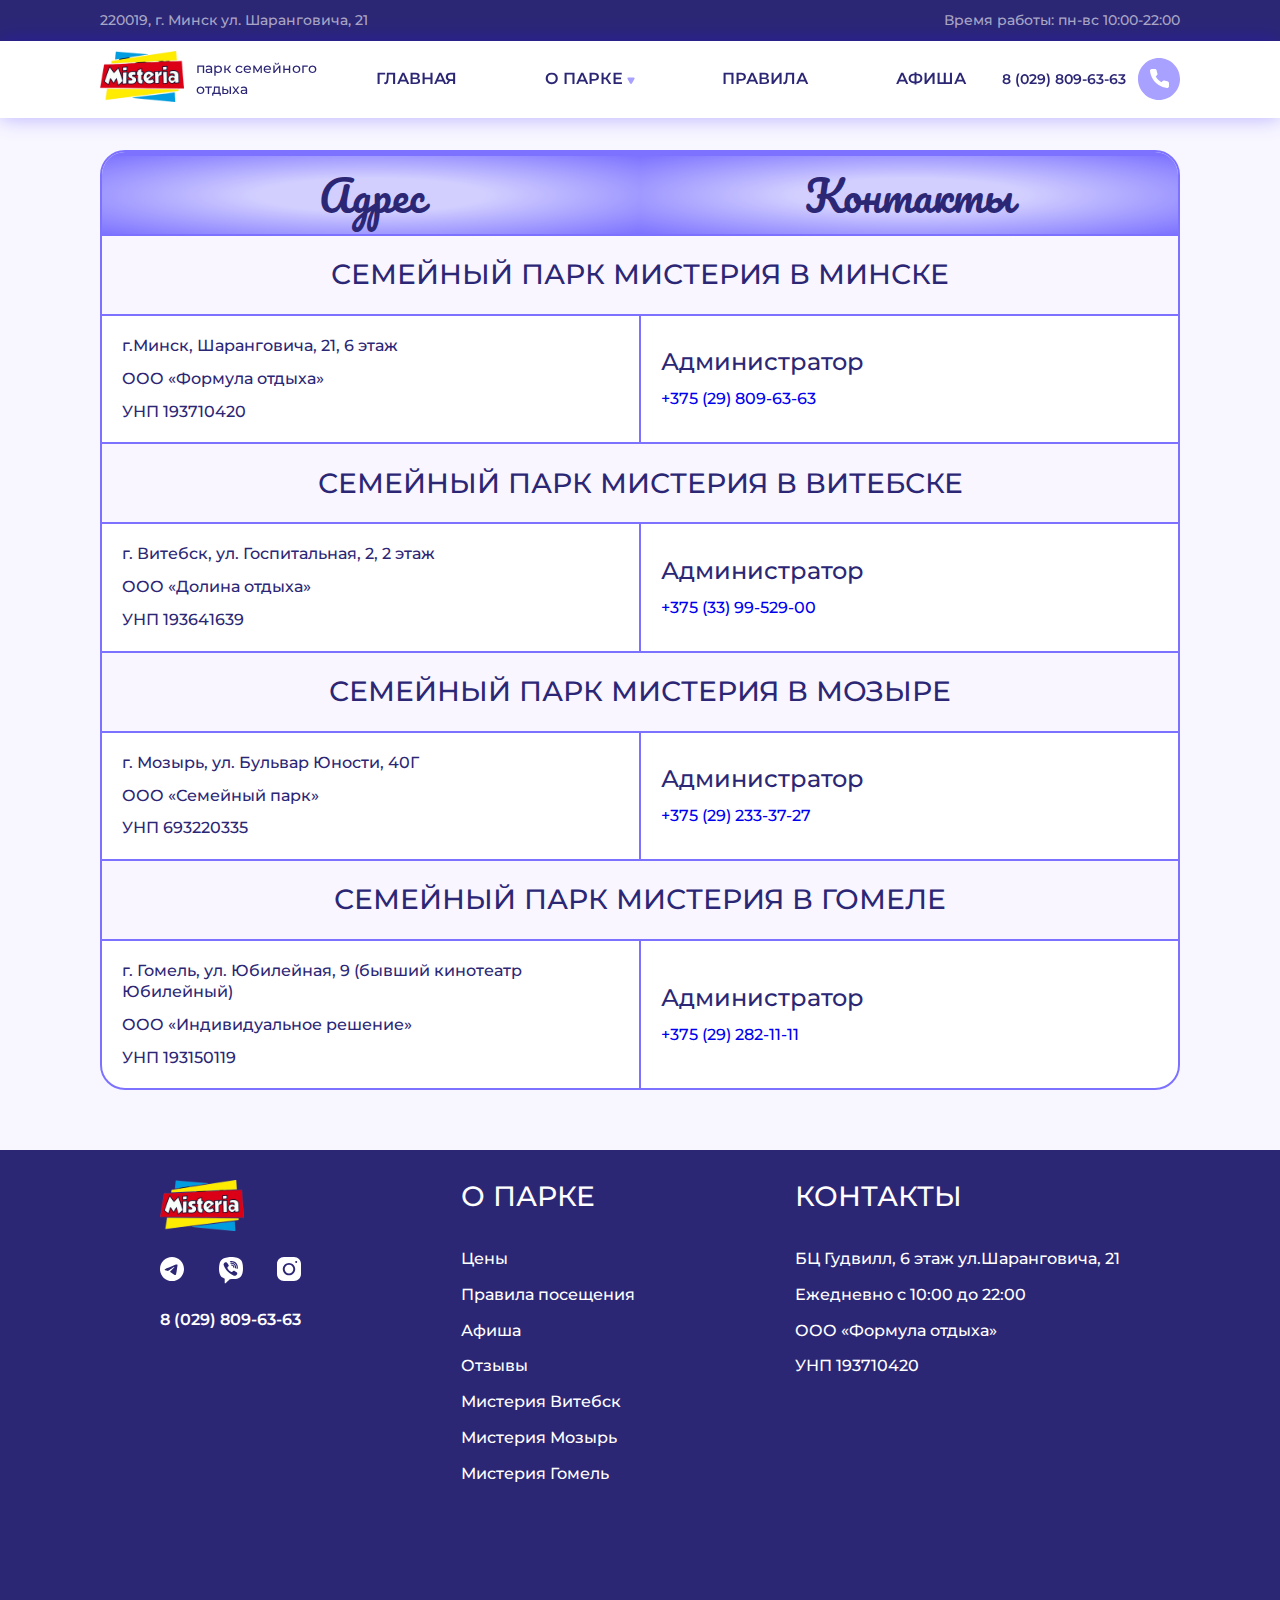
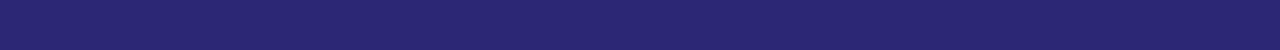
<file: contacts.html>
<!DOCTYPE html>
<html lang="en">

<head>
  <meta charset="UTF-8" />
  <meta name="viewport" content="width=device-width, initial-scale=1.0" />
  <link rel="stylesheet" href="css/slick.css" />
  <link rel="stylesheet" href="https://cdnjs.cloudflare.com/ajax/libs/font-awesome/6.7.2/css/all.min.css" />
  <link rel="stylesheet" href="styles.css" />
  <link rel="stylesheet" href="media.css" />

  <title>Контакты парков «Мистерия»</title>
</head>

<body>
  <header class="header-wrapper">
    <header class="header-top">
      <div class="container">
        <span class="adress">220019, г. Минск ул. Шаранговича, 21</span>
        <span class="working hours">Время работы: пн-вс 10:00-22:00</span>
      </div>
    </header>

    <header class="header-bottom">
      <div class="container">
        <div class="wrapper" style="width: 240px">
          <a href="#hero"><img src="images/logo.PNG" alt="*" style="height: 51px" /></a>
          <span>парк семейного отдыха</span>
        </div>


        <nav class="wrapper">

          <label for="btn" class="icon">
            <span class="fa fa-bars"></span>
          </label>
          <input type="checkbox" id="btn">


          <ul>
            <li><a href="index.html" target="_blank">главная</a></li>
            <li>
              <label for="btn-1" class="show">о парке +</label>
              <a href="#">о парке <img src="icons/dropdown_arrow.svg" /></a>
              <input type="checkbox" id="btn-1">
              <ul class="dropdown">
                <li><a href="#">Мистерия Гомель</a></li>
                <li><a href="#">Мистерия Витебск</a></li>
                <li><a href="#">Мистерия Мозырь</a></li>
              </ul>
            </li>
            <li><a href="rules.html" target="_blank">правила</a></li>
            <li><a href="news.html" target="_blank">афиша</a></li>
          </ul>
        </nav>
        <div class="wrapper">
          <a class="link" href="tel:80298096363">8 (029) 809-63-63</a>
          <img src="icons/phone_header.svg" alt="*" />
        </div>
      </div>
    </header>
  </header>




  <main>





    <div class="container">
      <div class="table">
        <div class="wrapper">
          <div class="wrapper table-header">
            <h2>Адрес</h2>
          </div>
          <div class="wrapper table-header">
            <h2>Контакты</h2>
          </div>
        </div>

        <div class="wrapper table-title">
             <h4>Семейный парк Мистерия в Минске</h4>
        </div>
        <div class="wrapper">
          <div class="vert-wrapper">
            <p>г.Минск, Шаранговича, 21, 6 этаж</p>
            <p>ООО «Формула отдыха»</p>
            <p> УНП 193710420 </p>
          </div>
             <div class="vert-wrapper">
          <h3>Администратор</h3><a href="tel:80298096363">+375 (29) 809-63-63</a>
        </div>
        </div>
     

        <div class="wrapper table-title">
              <h4>Семейный парк Мистерия в Витебске</h4>
        </div>
        <div class="wrapper">
          <div class="vert-wrapper">
            <p>г. Витебск, ул. Госпитальная, 2, 2 этаж</p>
            <p>ООО «Долина отдыха»</p>
            <p> УНП 193641639 </p>
          </div>

   <div class="vert-wrapper">
          <h3>Администратор</h3><a href="tel:80339952900">+375 (33) 99-529-00</a>
        </div>


        </div>
     


        
        <div class="wrapper table-title">
          <h4>Семейный парк Мистерия в Мозыре</h4>
        </div>
        <div class="wrapper">
          <div class="vert-wrapper">
            <p>г. Мозырь, ул. Бульвар Юности, 40Г</p>
            <p>ООО «Семейный парк»</p>
            <p> УНП 693220335 </p>
          </div>
             <div class="vert-wrapper">
          <h3>Администратор</h3><a href="tel:80292333727">+375 (29) 233-37-27</a>
        </div>
        </div>
     



        
        <div class="wrapper table-title">
              <h4>Семейный парк Мистерия в Гомеле</h4>
        </div>
        <div class="wrapper">
          <div class="vert-wrapper">
            <p>г. Гомель, ул. Юбилейная, 9 (бывший кинотеатр Юбилейный)</p>
            <p>ООО «Индивидуальное решение»</p>
            <p> УНП 193150119 </p>
          </div>
            <div class="vert-wrapper">
          <h3>Администратор</h3><a href="tel:80292821111">+375 (29) 282-11-11</a>
        </div>
        </div>
      




      </div>

    </div>
  </main>




  <footer class="footer">

    <div class="container">
      <div class="wrapper">
        <div class="vert-wrapper">
          <a href="index.html"><img src="images/logo.PNG" alt="" style="height: 51px"></a>
          <div class=" wrapper">
            <a href="https://t.me/misteria_minsk27" target="_blank"><img src="icons/telegram.svg" alt=""></a>
            <a href="viber://add?number=375298096363" target="_blank"><img src="icons/viber.svg" alt=""></a>
            <a href="https://www.instagram.com/misteriaminsk?igsh=ZDVvZDAwdHQ3MGpt" target="_blank"><img
                src="icons/insta.svg" alt=""></a>
          </div>
          <a class="link" href="tel:80298096363">8 (029) 809-63-63</a>
        </div>




        <div class="vert-wrapper">
          <h4>О Парке</h4>
          <ul class="contacts">
            <li><a href="price.html" target="_blank">Цены</a></li>
            <li><a href="rules.html" target="_blank">Правила посещения</a></li>
            <li><a href="news.html" target="_blank">Афиша</a></li>
            <li><a
                href="https://yandex.by/maps/157/minsk/?from=mapframe&ll=27.450888%2C53.884927&mode=poi&poi%5Bpoint%5D=27.450864%2C53.885027&poi%5Buri%5D=ymapsbm1%3A%2F%2Forg%3Foid%3D40837137796&source=mapframe&tab=reviews&um=constructor%3A04e6578f3f2821d04e7d2ef229a780db6ce43e56353fa047ace67fbd4dacf156&utm_source=mapframe&z=20"
                target="_blank">Отзывы</a></li>
            <li><a href="#">Мистерия Витебск</a></li>
            <li><a href="#">Мистерия Мозырь</a></li>
            <li><a href="#">Мистерия Гомель</a></li>
          </ul>
        </div>


        <div class="vert-wrapper">
          <h4>Контакты</h4>
          <ul class="contacts">
            <li><span>БЦ Гудвилл, 6 этаж ул.Шаранговича, 21</span></li>
            <li><span>Ежедневно с 10:00 до 22:00</span></li>
            <li>ООО «Формула отдыха»</li>
            <li>УНП 193710420</li>

          </ul>
        </div>
      </div>

    </div>
  </footer>




  <script src="js/jquery-3.7.1.min.js"></script>
  <script src="js/isotope.pkgd.min.js"></script>
  <script src="js/slick.min.js"></script>
  <script src="js/main.js"></script>



</body>

</html>
</file>
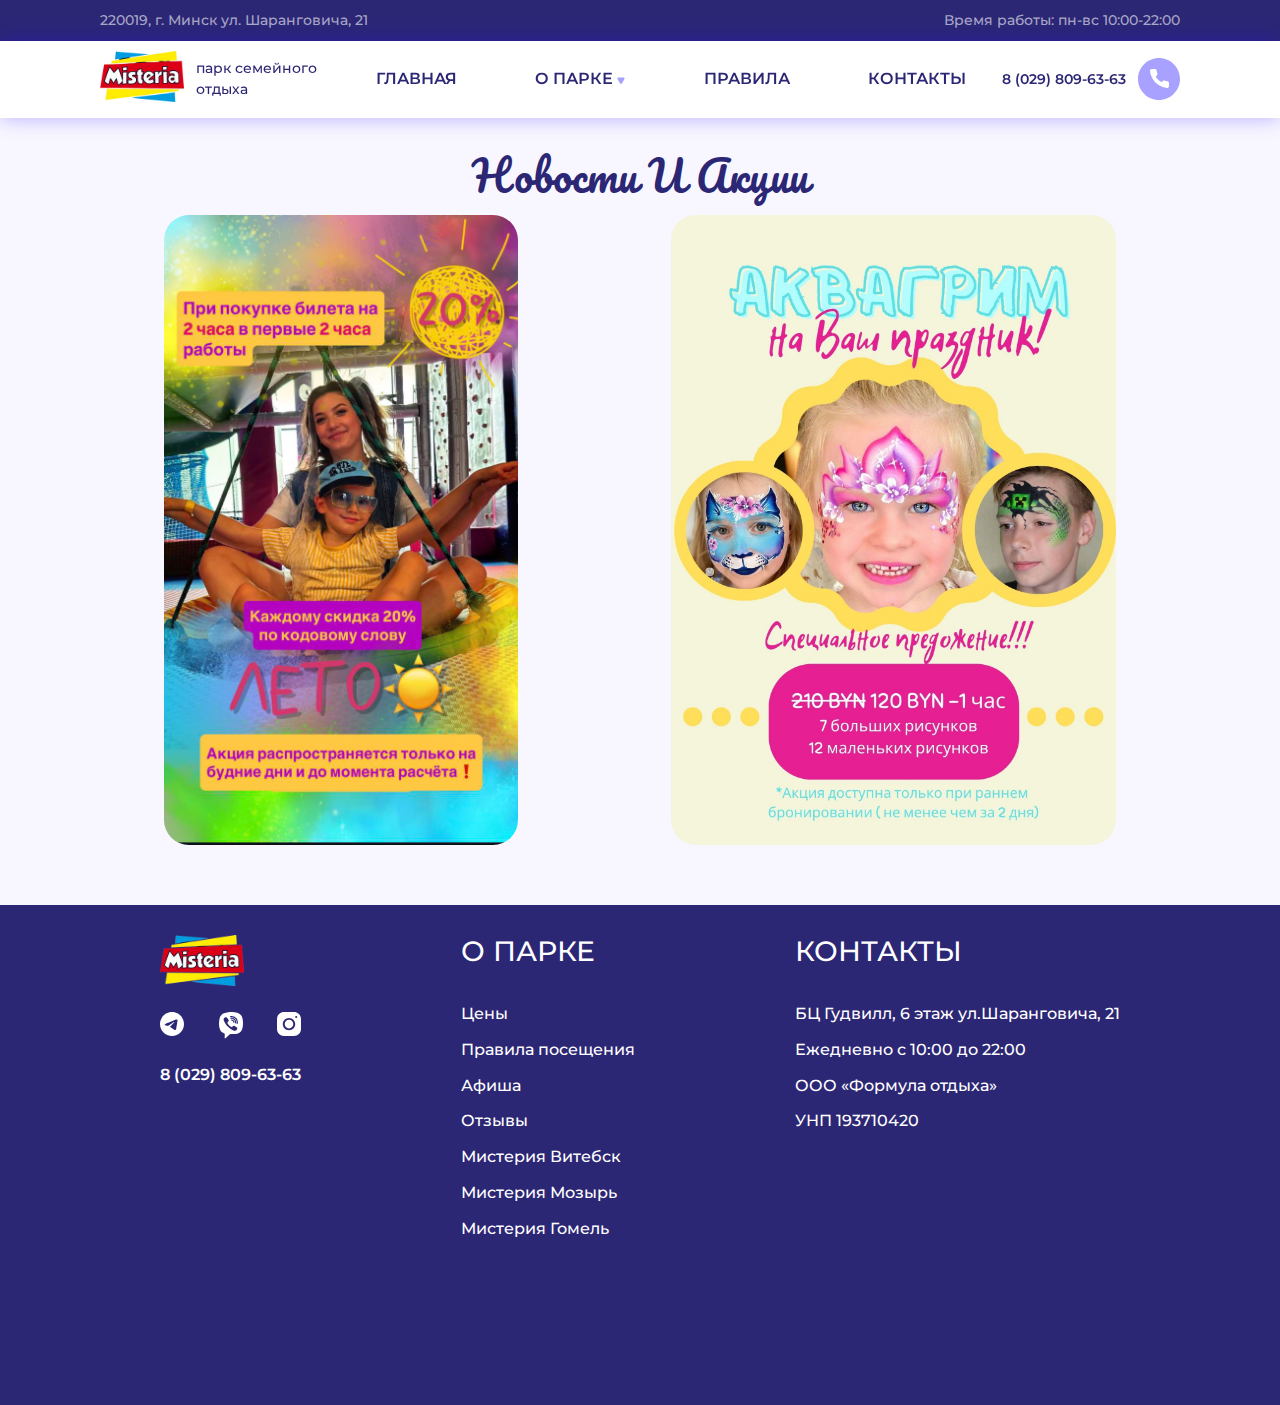
<file: news.html>
<!DOCTYPE html>
<html lang="en">

<head>
    <meta charset="UTF-8" />
    <meta name="viewport" content="width=device-width, initial-scale=1.0" />
    <link rel="stylesheet" href="css/slick.css" />
    <link rel="stylesheet" href="https://cdnjs.cloudflare.com/ajax/libs/font-awesome/6.7.2/css/all.min.css" />
    <link rel="stylesheet" href="styles.css" />
    <link rel="stylesheet" href="media.css" />

    <title>Акции и новости</title>
</head>

<body>
    <header class="header-wrapper">
        <header class="header-top">
            <div class="container">
                <span class="adress">220019, г. Минск ул. Шаранговича, 21</span>
                <span class="working hours">Время работы: пн-вс 10:00-22:00</span>
            </div>
        </header>

        <header class="header-bottom">
            <div class="container">
                <div class="wrapper" style="width: 240px">
                    <a href="index.html"><img src="images/logo.PNG" alt="*" style="height: 51px" /></a>
                    <span>парк семейного отдыха</span>
                </div>


                <nav class="wrapper">

                    <label for="btn" class="icon">
                        <span class="fa fa-bars"></span>
                    </label>
                    <input type="checkbox" id="btn">


                    <ul>
                        <li><a href="index.html" target="_blank">главная</a></li>
                        <li>
                            <label for="btn-1" class="show">о парке +</label>
                            <a href="#">о парке <img src="icons/dropdown_arrow.svg" /></a>
                            <input type="checkbox" id="btn-1">
                            <ul class="dropdown">
                                <li><a href="#">Мистерия Гомель</a></li>
                                <li><a href="#">Мистерия Витебск</a></li>
                                <li><a href="#">Мистерия Мозырь</a></li>
                            </ul>
                        </li>

                        <li><a href="rules.html" target="_blank">правила</a></li>

                        <li><a href="contacts.html" target="_blank">Контакты</a></li>
                    </ul>
                </nav>
                <div class="wrapper">
                    <a class="link" href="tel:80298096363">8 (029) 809-63-63</a>
                    <img src="icons/phone_header.svg" alt="*" />
                </div>
            </div>
        </header>
    </header>



    <main>

        <section class="news container">
            <h2>Новости и акции</h2>
            <div class="wrapper">
                <div class="img-container"><img src="images/акция_1.jpg" alt=""></div>
                <div class="img-container"><img src="images/акция_2.jpg" alt=""></div>

            </div>


        </section>







    </main>

    <footer class="footer">

        <div class="container">
            <div class="wrapper">
                <div class="vert-wrapper">
                    <a href="index.html"><img src="images/logo.PNG" alt="" style="height: 51px"></a>
                    <div class=" wrapper">
                        <a href="https://t.me/misteria_minsk27" target="_blank"><img src="icons/telegram.svg"
                                alt=""></a>
                        <a href="viber://add?number=375298096363" target="_blank"><img src="icons/viber.svg" alt=""></a>
                        <a href="https://www.instagram.com/misteriaminsk?igsh=ZDVvZDAwdHQ3MGpt" target="_blank"><img
                                src="icons/insta.svg" alt=""></a>
                    </div>
                    <a class="link" href="tel:80298096363">8 (029) 809-63-63</a>
                </div>




                <div class="vert-wrapper">
                    <h4>О Парке</h4>
                    <ul class="contacts">
                        <li><a href="price.html" target="_blank">Цены</a></li>
                        <li><a href="rules.html" target="_blank">Правила посещения</a></li>
                        <li><a href="news.html" target="_blank">Афиша</a></li>
                        <li><a href="https://yandex.by/maps/157/minsk/?from=mapframe&ll=27.450888%2C53.884927&mode=poi&poi%5Bpoint%5D=27.450864%2C53.885027&poi%5Buri%5D=ymapsbm1%3A%2F%2Forg%3Foid%3D40837137796&source=mapframe&tab=reviews&um=constructor%3A04e6578f3f2821d04e7d2ef229a780db6ce43e56353fa047ace67fbd4dacf156&utm_source=mapframe&z=20"
                                target="_blank">Отзывы</a></li>
                        <li><a href="#">Мистерия Витебск</a></li>
                        <li><a href="#">Мистерия Мозырь</a></li>
                        <li><a href="#">Мистерия Гомель</a></li>
                    </ul>
                </div>


                <div class="vert-wrapper">
                    <h4>Контакты</h4>
                    <ul class="contacts">
                        <li><span>БЦ Гудвилл, 6 этаж ул.Шаранговича, 21</span></li>
                        <li><span>Ежедневно с 10:00 до 22:00</span></li>
                        <li>ООО «Формула отдыха»</li>
                        <li>УНП 193710420</li>

                    </ul>
                </div>
            </div>

        </div>
    </footer>




    <script src="js/jquery-3.7.1.min.js"></script>
    <script src="js/isotope.pkgd.min.js"></script>
    <script src="js/slick.min.js"></script>
    <script src="js/main.js"></script>



</body>

</html>
</file>
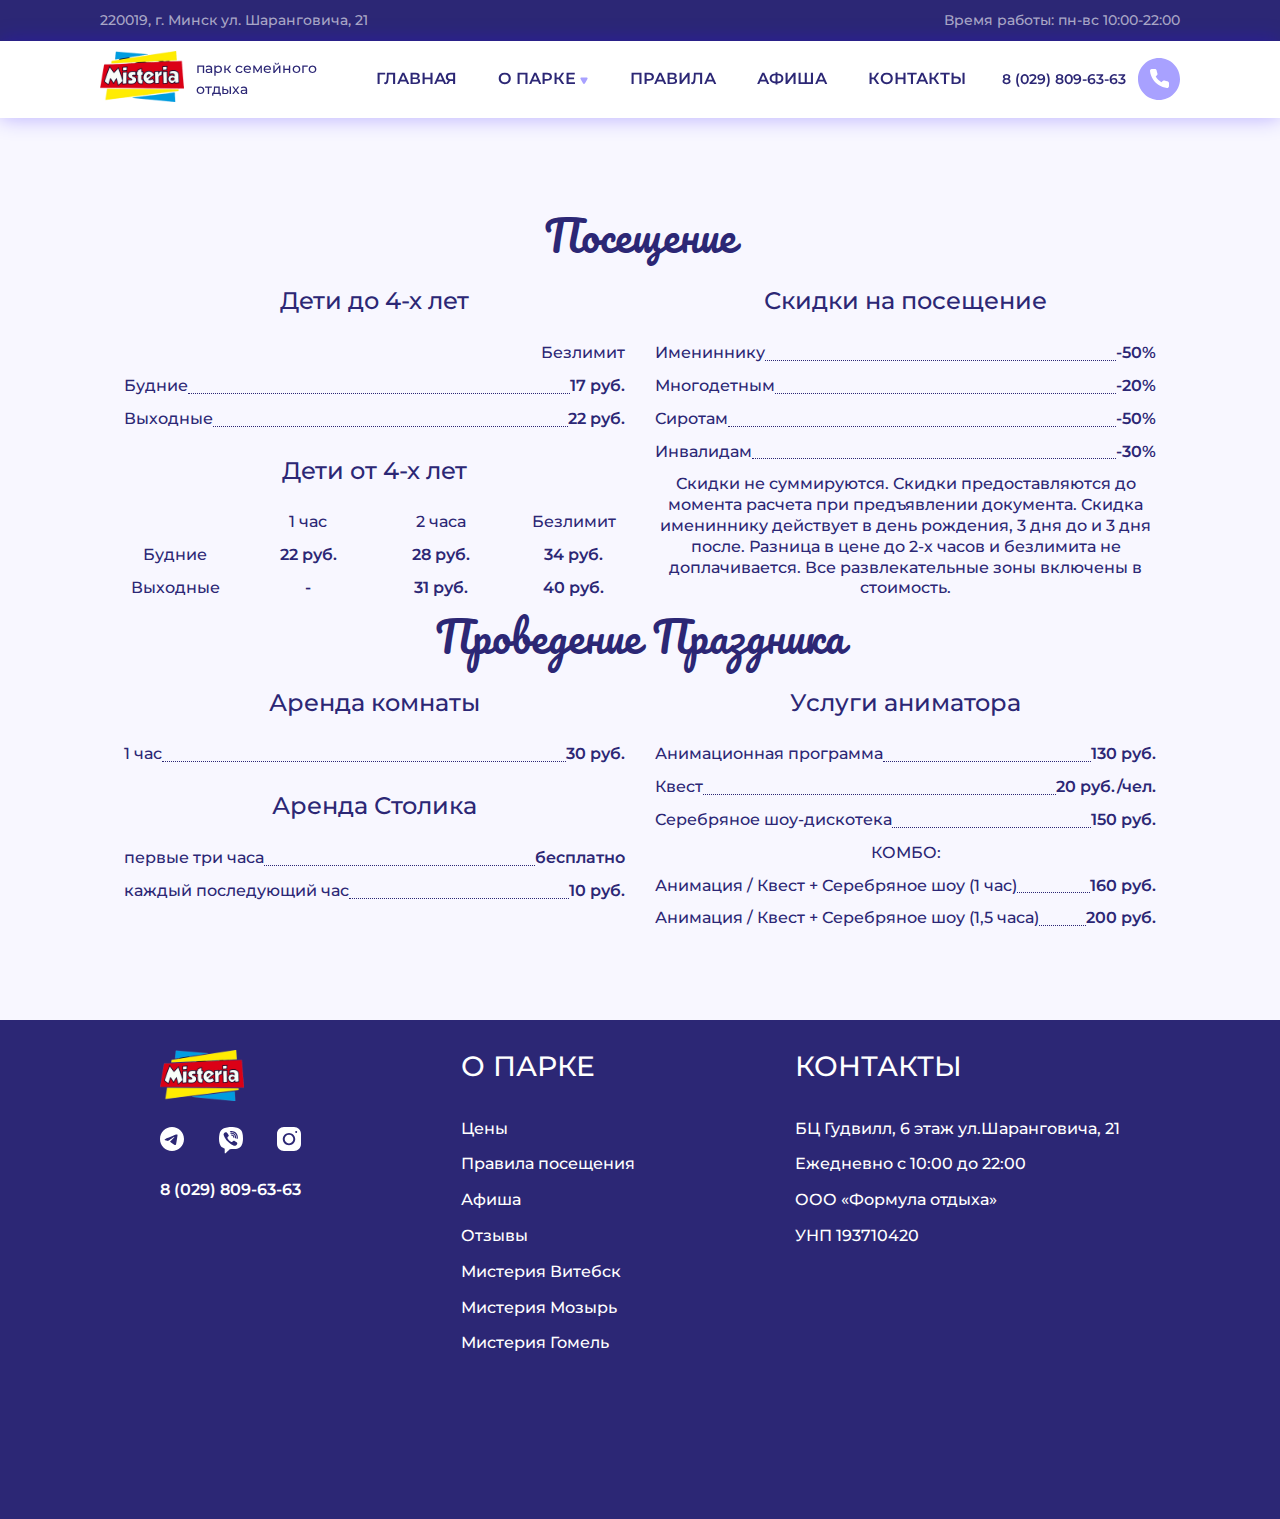
<file: price.html>
<!DOCTYPE html>
<html lang="en">

<head>
  <meta charset="UTF-8" />
  <meta name="viewport" content="width=device-width, initial-scale=1.0" />
  <link rel="stylesheet" href="css/slick.css" />
  <link rel="stylesheet" href="https://cdnjs.cloudflare.com/ajax/libs/font-awesome/6.7.2/css/all.min.css" />
  <link rel="stylesheet" href="styles.css" />
  <link rel="stylesheet" href="media.css" />

   <title>Прейскурант парка «Мистерия»</title>
</head>

<body>
  <header class="header-wrapper">
    <header class="header-top">
      <div class="container">
        <span class="adress">220019, г. Минск ул. Шаранговича, 21</span>
        <span class="working hours">Время работы: пн-вс 10:00-22:00</span>
      </div>
    </header>

    <header class="header-bottom">
      <div class="container">
        <div class="wrapper" style="width: 240px">
          <a href="#hero"><img src="images/logo.PNG" alt="*" style="height: 51px" /></a>
          <span>парк семейного отдыха</span>
        </div>


        <nav class="wrapper">

          <label for="btn" class="icon">
            <span class="fa fa-bars"></span>
          </label>
          <input type="checkbox" id="btn">


          <ul>
            <li><a href="index.html" target="_blank">главная</a></li>
            <li>
              <label for="btn-1" class="show">о парке +</label>
              <a href="#">о парке <img src="icons/dropdown_arrow.svg" /></a>
              <input type="checkbox" id="btn-1">
              <ul class="dropdown">
                <li><a href="#">Мистерия Гомель</a></li>
                <li><a href="#">Мистерия Витебск</a></li>
                <li><a href="#">Мистерия Мозырь</a></li>
              </ul>
            </li>
            <li><a href="rules.html" target="_blank">правила</a></li>
            <li><a href="news.html" target="_blank">афиша</a></li>
            <li><a href="contacts.html" target="_blank">Контакты</a></li>
          </ul>
        </nav>
        <div class="wrapper">
          <a class="link" href="tel:80298096363">8 (029) 809-63-63</a>
          <img src="icons/phone_header.svg" alt="*" />
        </div>
      </div>
    </header>
  </header>




  <main>


    <section class=" container">

        <div id="pricelist" style="transform: none;" >
          
          <div class="vert-wrapper">
            <h2>посещение</h2>
            <div class="wrapper">
              <div class="vert-wrapper">
                <h3>Дети до 4-х лет </h3>
                <div class="line">
                  <p class="name">Безлимит</p>
                </div>
                <div class="line">
                  <p class="name">Будние</p>
                  <hr><span class="price">17 руб.</span>
                </div>
                <div class="line">
                  <p class="name">Выходные</p>
                  <hr><span class="price">22 руб.</span>
                </div>

                <h3>Дети от 4-х лет </h3>
                <div class="wrapper">
                  <div class="vert-wrapper">
                    <p class="name" style="color: transparent;">1 час</p>
                    <p class="name">Будние</p>
                    <p class="name">Выходные</p>
                  </div>
                  <div class="vert-wrapper">
                    <p class="name">1 час</p><span class="price">22 руб.</span>
                    <span class="price">-</span>
                  </div>
                  <div class="vert-wrapper">
                    <p class="name">2 часа</p><span class="price">28 руб.</span><span class="price">31 руб.</span>
                  </div>
                  <div class="vert-wrapper">
                    <p class="name">Безлимит</p><span class="price">34 руб.</span><span class="price">40 руб.</span>
                  </div>
                </div>
              </div>


              <div class="vert-wrapper">
                <h3>Скидки на посещение</h3>
                <div class="line">
                  <p class="name">Имениннику</p>
                  <hr><span class="price">-50%</span>
                </div>
                <div class="line">
                  <p class="name">Многодетным</p>
                  <hr><span class="price">-20%</span>
                </div>
                <div class="line">
                  <p class="name">Сиротам</p>
                  <hr><span class="price">-50%</span>
                </div>
                <div class="line">
                  <p class="name">Инвалидам</p>
                  <hr><span class="price">-30%</span>
                </div>
                <p class="description">Скидки не суммируются.
                  Скидки предоставляются до момента расчета при предъявлении документа.
                  Скидка имениннику действует в день рождения, 3 дня до и 3 дня после.
                  Разница в цене до 2-х часов и безлимита не доплачивается.
                  Все развлекательные зоны включены в стоимость.</p>
              </div>
            </div>

            <h2>Проведение праздника</h2>
            <div class="wrapper">
              <div class="vert-wrapper">
                <h3>Аренда комнаты</h3>
                <div class="line">
                  <p class="name">1 час</p>
                  <hr><span class="price">30 руб.</span>
                </div>

                <h3>Аренда Столика </h3>
                <div class="line">
                  <p class="name">первые три часа</p>
                  <hr><span class="price">бесплатно</span>
                </div>
                <div class="line">
                  <p class="name">каждый последующий час</p>
                  <hr><span class="price">10 руб.</span>
                </div>
              </div>

              <div class="vert-wrapper">
                <h3>Услуги аниматора</h3>
                <div class="line">
                  <p class="name">Анимационная программа</p>
                  <hr><span class="price">130 руб.</span>
                </div>
                <div class="line">
                  <p class="name">Квест</p>
                  <hr><span class="price">20 руб./чел.</span>
                </div>
                <div class="line">
                  <p class="name">Серебряное шоу-дискотека</p>
                  <hr><span class="price">150 руб.</span>
                </div>


                <p class="name">КОМБО:</p>

                <div class="line">
                  <p class="name">Анимация / Квест + Серебряное шоу (1 час)</p>
                  <hr><span class="price">160 руб.</span>
                </div>
                <div class="line">
                  <p class="name">Анимация / Квест + Серебряное шоу (1,5 часа)</p>
                  <hr><span class="price">200 руб.</span>
                </div>

              </div>
            </div>
          </div>

        </div>
    </section>

  </main>



  <footer class="footer">

    <div class="container">
      <div class="wrapper">
        <div class="vert-wrapper">
          <a href="index.html"><img src="images/logo.PNG" alt="" style="height: 51px"></a>
          <div class=" wrapper">
            <a href="https://t.me/misteria_minsk27" target="_blank"><img src="icons/telegram.svg" alt=""></a>
            <a href="viber://add?number=375298096363" target="_blank"><img src="icons/viber.svg" alt=""></a>
            <a href="https://www.instagram.com/misteriaminsk?igsh=ZDVvZDAwdHQ3MGpt" target="_blank"><img
                src="icons/insta.svg" alt=""></a>
          </div>
          <a class="link" href="tel:80298096363">8 (029) 809-63-63</a>
        </div>




        <div class="vert-wrapper">
          <h4>О Парке</h4>
          <ul class="contacts">
            <li><a href="price.html" target="_blank">Цены</a></li>
            <li><a href="rules.html" target="_blank">Правила посещения</a></li>
            <li><a href="news.html" target="_blank">Афиша</a></li>
            <li><a
                href="https://yandex.by/maps/157/minsk/?from=mapframe&ll=27.450888%2C53.884927&mode=poi&poi%5Bpoint%5D=27.450864%2C53.885027&poi%5Buri%5D=ymapsbm1%3A%2F%2Forg%3Foid%3D40837137796&source=mapframe&tab=reviews&um=constructor%3A04e6578f3f2821d04e7d2ef229a780db6ce43e56353fa047ace67fbd4dacf156&utm_source=mapframe&z=20"
                target="_blank">Отзывы</a></li>
            <li><a href="#">Мистерия Витебск</a></li>
            <li><a href="#">Мистерия Мозырь</a></li>
            <li><a href="#">Мистерия Гомель</a></li>
          </ul>
        </div>


        <div class="vert-wrapper">
          <h4>Контакты</h4>
          <ul class="contacts">
            <li><span>БЦ Гудвилл, 6 этаж ул.Шаранговича, 21</span></li>
            <li><span>Ежедневно с 10:00 до 22:00</span></li>
            <li>ООО «Формула отдыха»</li>
            <li>УНП 193710420</li>

          </ul>
        </div>
      </div>

    </div>
  </footer>




  <script src="js/jquery-3.7.1.min.js"></script>
  <script src="js/isotope.pkgd.min.js"></script>
  <script src="js/slick.min.js"></script>
  <script src="js/main.js"></script>



</body>

</html>
</file>
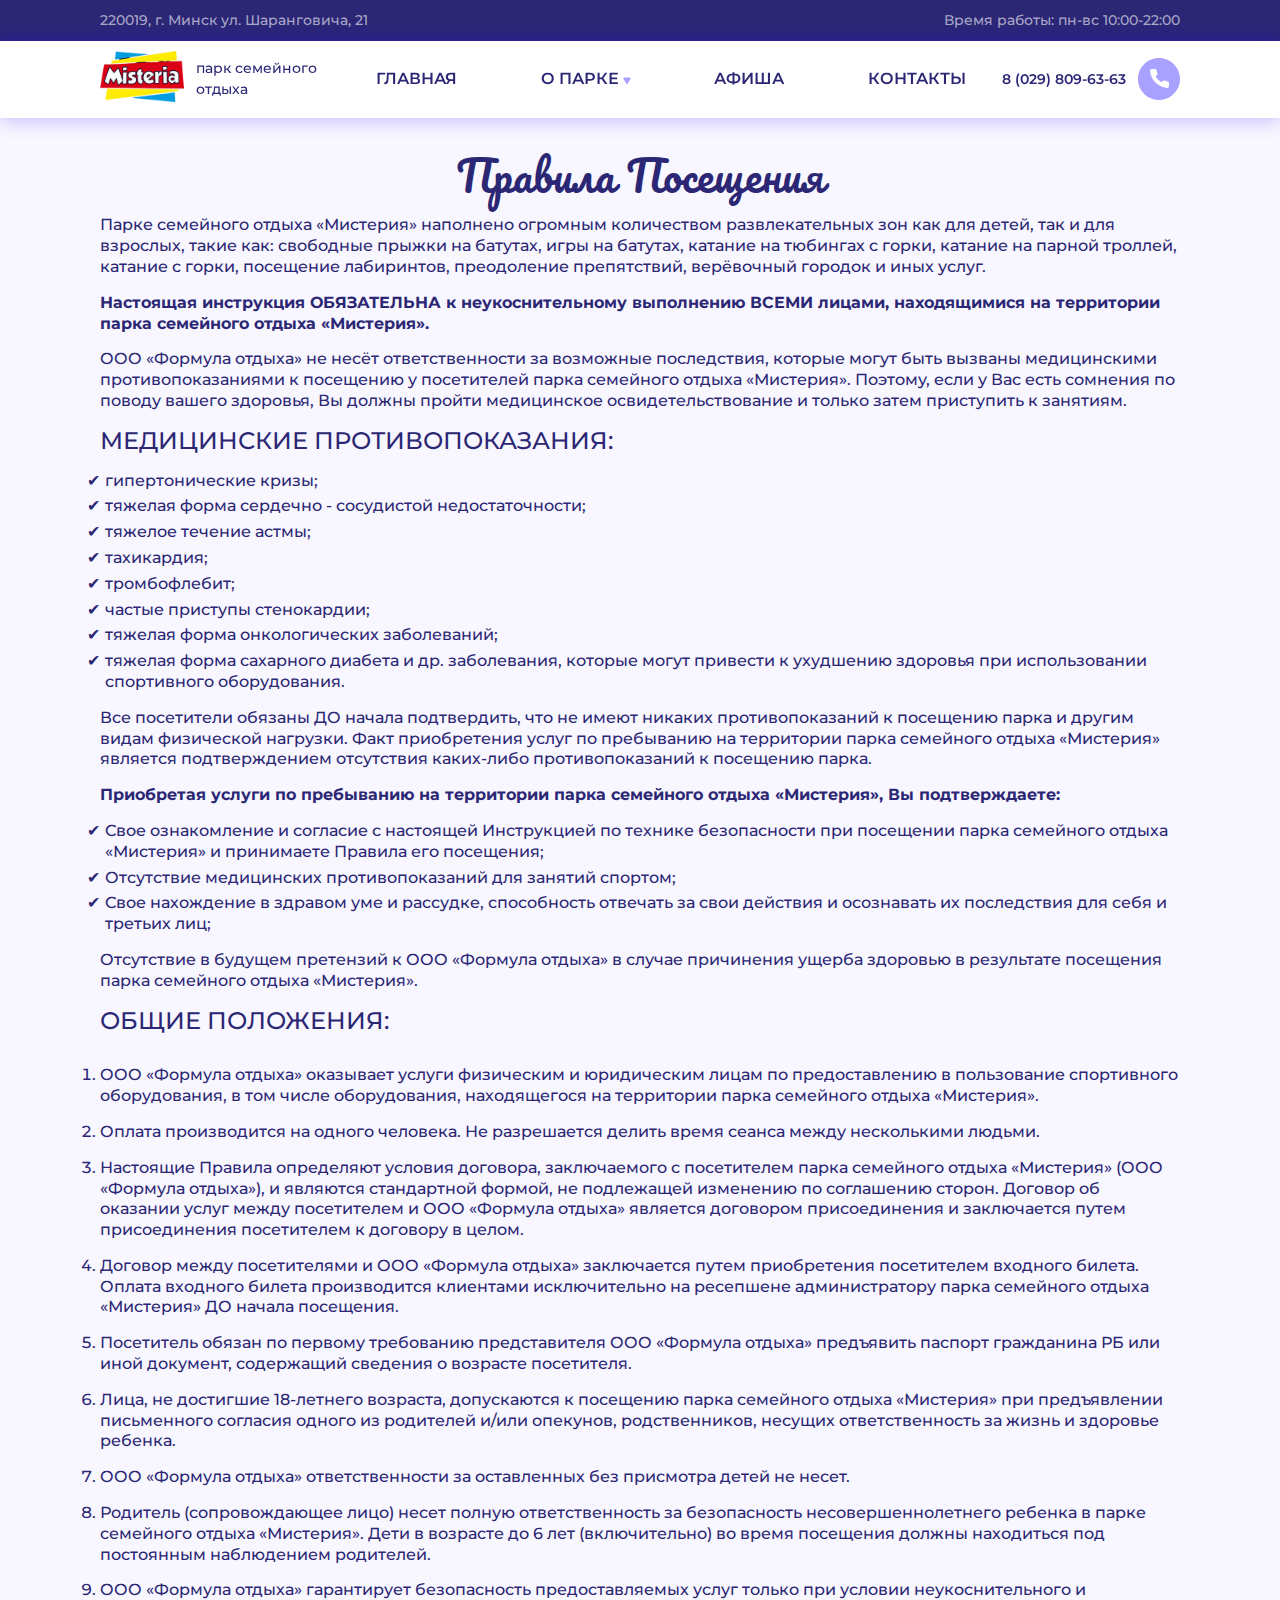
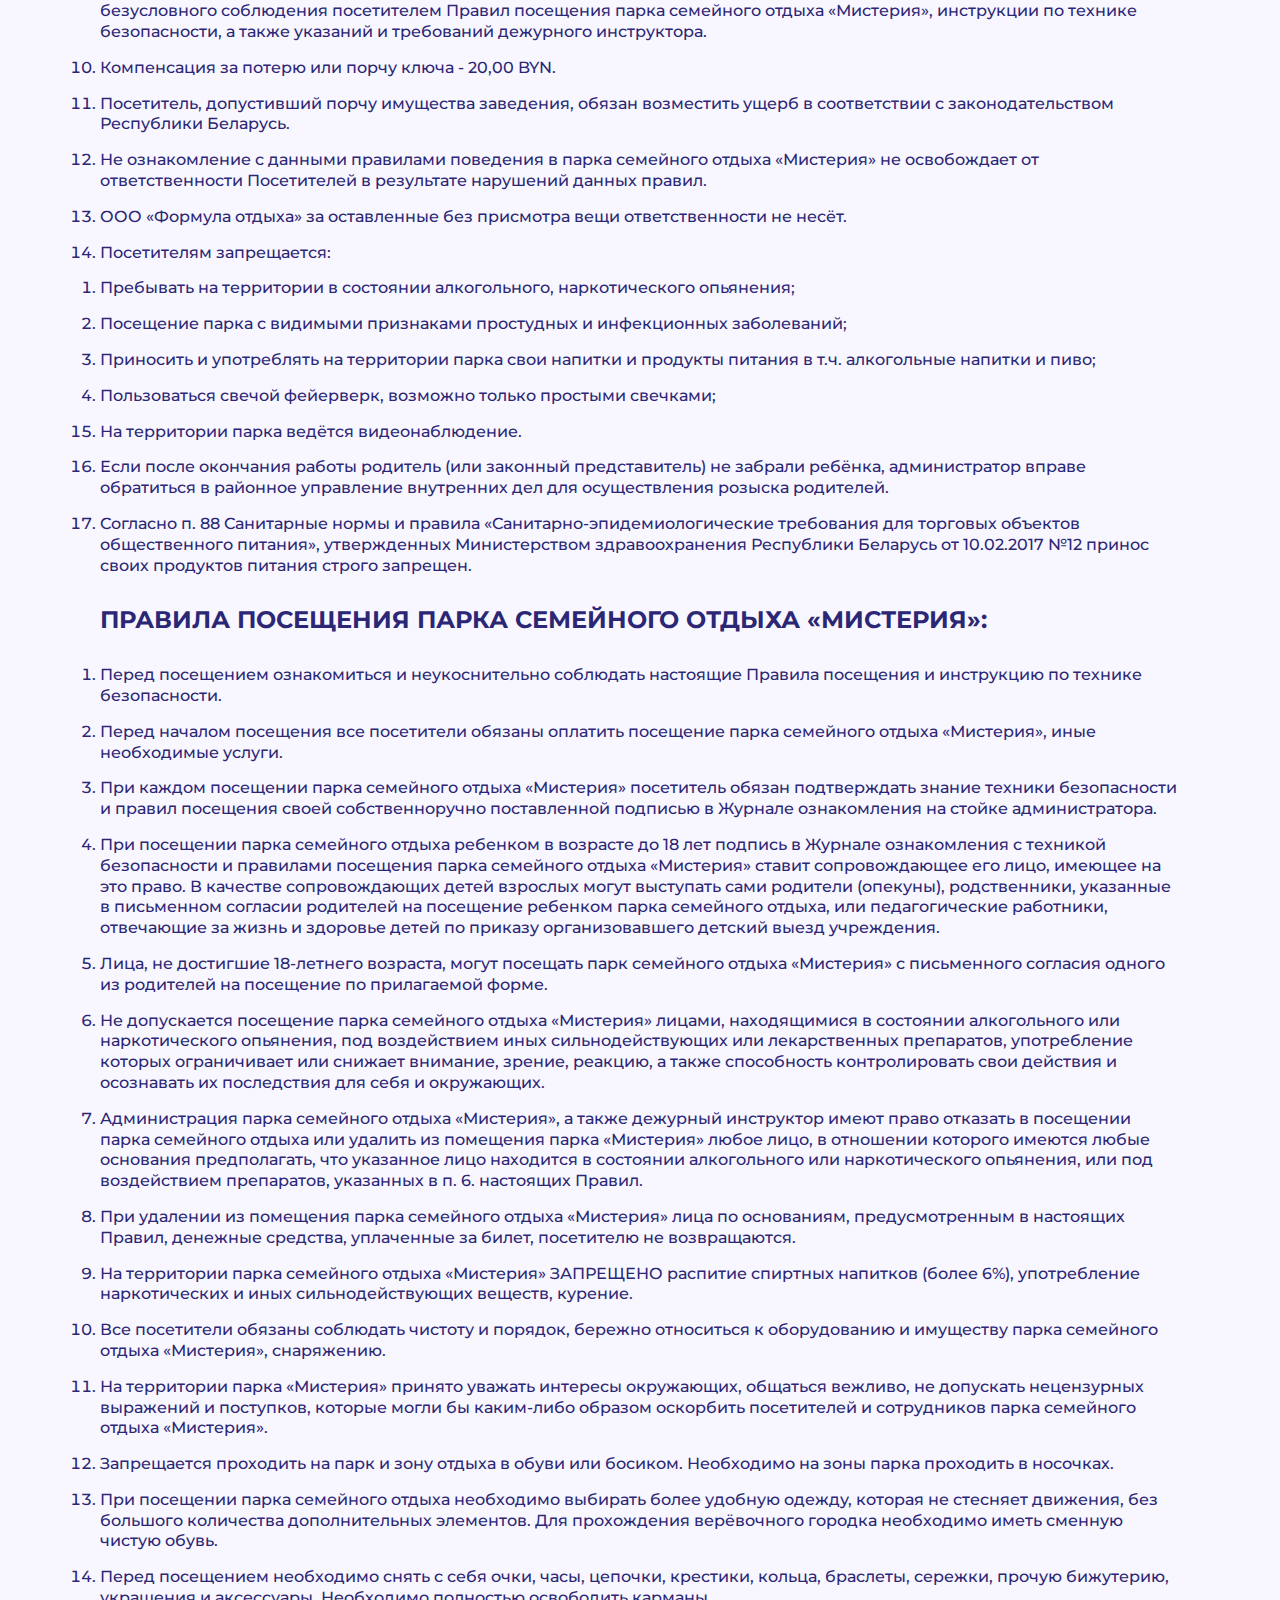
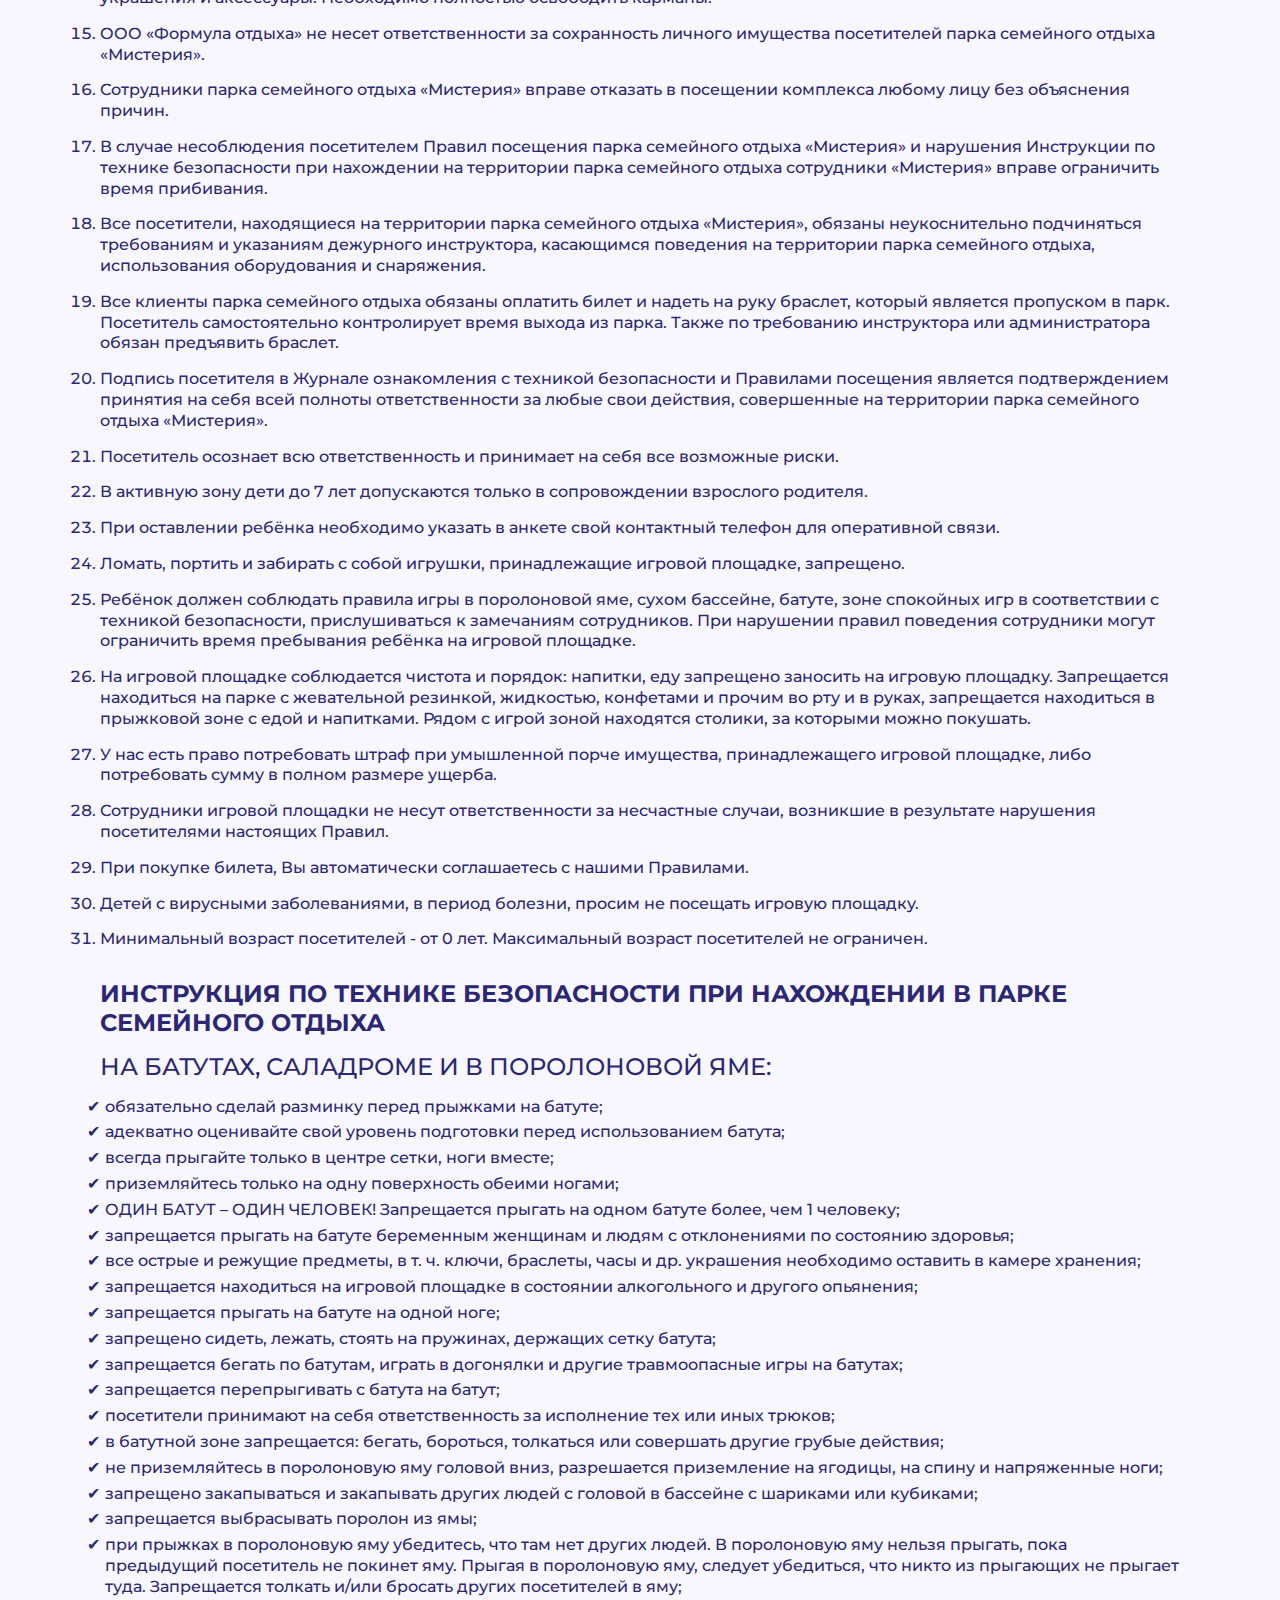
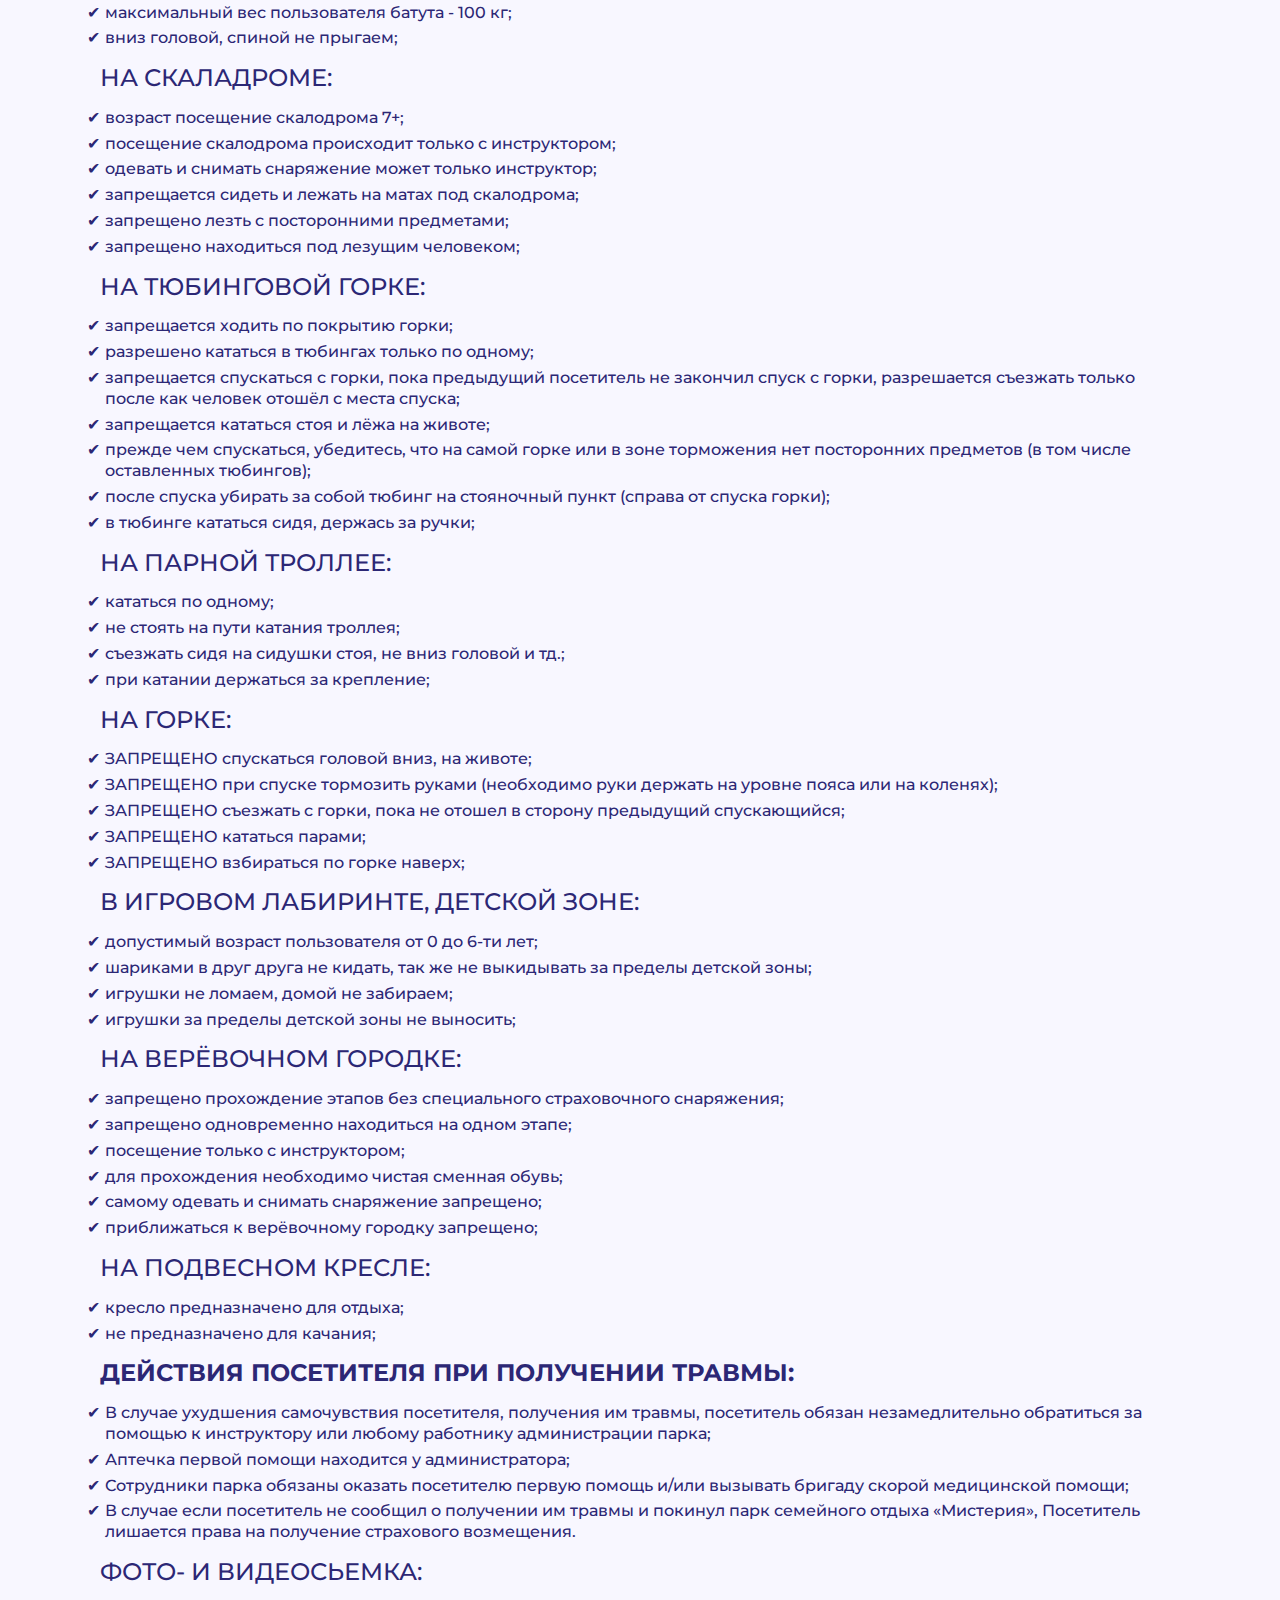
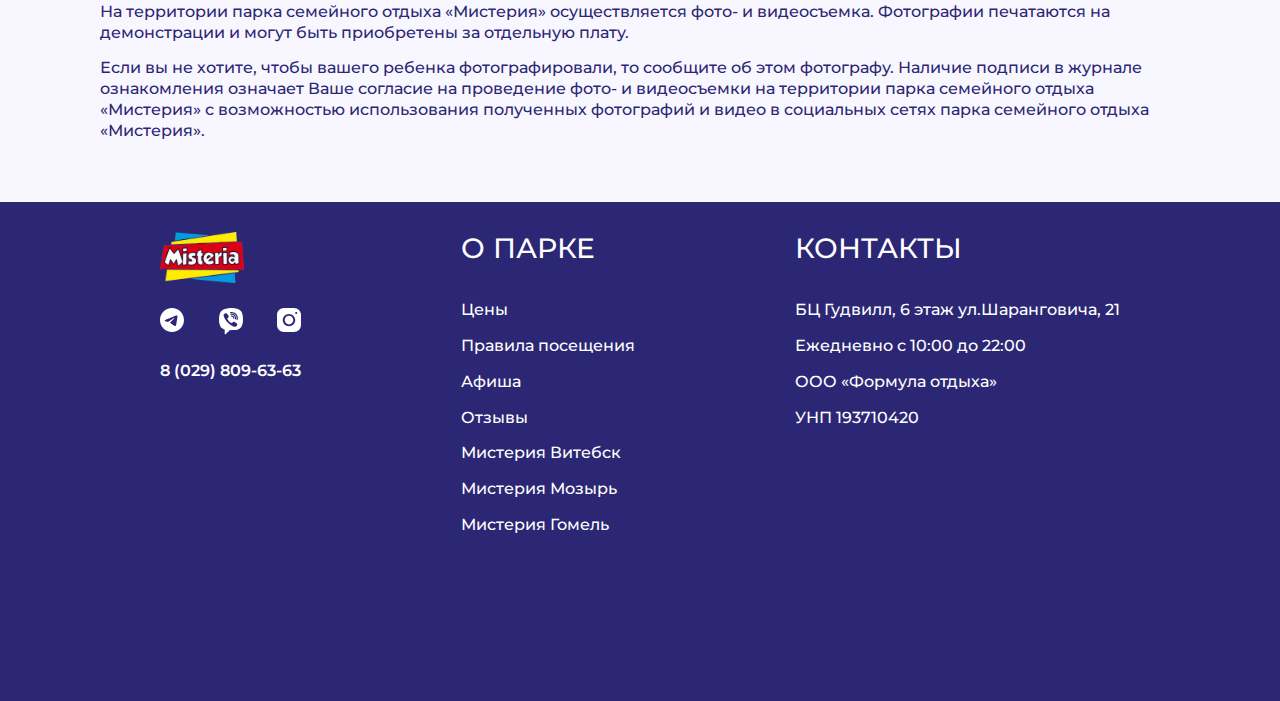
<file: rules.html>
<!DOCTYPE html>
<html lang="en">

<head>
  <meta charset="UTF-8" />
  <meta name="viewport" content="width=device-width, initial-scale=1.0" />
  <link rel="stylesheet" href="css/slick.css" />
  <link rel="stylesheet" href="https://cdnjs.cloudflare.com/ajax/libs/font-awesome/6.7.2/css/all.min.css" />
  <link rel="stylesheet" href="styles.css" />
  <link rel="stylesheet" href="media.css" />

  <title>Правила посещения парка «Мистерия»</title>
</head>

<body>
  <header class="header-wrapper">
    <header class="header-top">
      <div class="container">
        <span class="adress">220019, г. Минск ул. Шаранговича, 21</span>
        <span class="working hours">Время работы: пн-вс 10:00-22:00</span>
      </div>
    </header>

    <header class="header-bottom">
      <div class="container">
        <div class="wrapper" style="width: 240px">
          <a href="#hero"><img src="images/logo.PNG" alt="*" style="height: 51px" /></a>
          <span>парк семейного отдыха</span>
        </div>


        <nav class="wrapper">

          <label for="btn" class="icon">
            <span class="fa fa-bars"></span>
          </label>
          <input type="checkbox" id="btn">


          <ul>
              <li><a href="index.html" target="_blank">главная</a></li>
            <li>
              <label for="btn-1" class="show">о парке +</label>
              <a href="#">о парке <img src="icons/dropdown_arrow.svg" /></a>
              <input type="checkbox" id="btn-1">
              <ul class="dropdown">
                <li><a href="#">Мистерия Гомель</a></li>
                <li><a href="#">Мистерия Витебск</a></li>
                <li><a href="#">Мистерия Мозырь</a></li>
              </ul>
            </li>
        
            <li><a href="news.html" target="_blank">афиша</a></li>
            <li><a href="contacts.html" target="_blank">Контакты</a></li>
          </ul>
        </nav>
        <div class="wrapper">
          <a class="link" href="tel:80298096363">8 (029) 809-63-63</a>
          <img src="icons/phone_header.svg" alt="*" />
        </div>
      </div>
    </header>
  </header>



  <main>


    <section class="rules container">
      <h2>Правила посещения</h2>
<p>
 Парке семейного отдыха «Мистерия» наполнено огромным количеством развлекательных зон как для детей, так и для взрослых, такие как: свободные прыжки на батутах, игры на батутах, катание на тюбингах с горки, катание на парной троллей, катание с горки, посещение лабиринтов, преодоление препятствий, верёвочный городок и иных услуг.
</p>



<p><b>Настоящая инструкция ОБЯЗАТЕЛЬНА к неукоснительному выполнению ВСЕМИ лицами, находящимися на территории парка семейного отдыха «Мистерия». </b></p>
<p>ООО «Формула отдыха» не несёт ответственности за возможные последствия, которые могут быть вызваны медицинскими противопоказаниями к посещению у посетителей парка семейного отдыха «Мистерия». Поэтому, если у Вас есть сомнения по поводу вашего здоровья, Вы должны пройти медицинское освидетельствование и только затем приступить к занятиям.</p>
<h3>МЕДИЦИНСКИЕ ПРОТИВОПОКАЗАНИЯ:</h3>

<ul class="list">
  <li> гипертонические кризы;</li>
  <li> тяжелая форма сердечно - сосудистой недостаточности;</li>
  <li> тяжелое течение астмы; </li>
  <li> тахикардия;</li>
  <li> тромбофлебит;</li>
  <li> частые приступы стенокардии;</li>
  <li> тяжелая форма онкологических заболеваний; </li>
  <li> тяжелая форма сахарного диабета и др. заболевания, которые могут привести к ухудшению здоровья при использовании спортивного оборудования.</li>

</ul>
<p>Все посетители обязаны ДО начала подтвердить, что не имеют никаких противопоказаний к посещению парка и другим видам физической нагрузки. Факт приобретения услуг по пребыванию на территории парка семейного отдыха «Мистерия» является подтверждением отсутствия каких-либо противопоказаний к посещению парка.</p>


<p><b>Приобретая услуги по пребыванию на территории парка семейного отдыха «Мистерия», Вы подтверждаете:</b></p>

<ul class="list">
  <li> Свое ознакомление и согласие с настоящей Инструкцией по технике безопасности при посещении парка семейного отдыха «Мистерия» и принимаете Правила его посещения;</li>
  <li> Отсутствие медицинских противопоказаний для занятий спортом;</li>
  <li> Свое нахождение в здравом уме и рассудке, способность отвечать за свои действия и осознавать их последствия для себя и третьих лиц;</li>
</ul>
<p>Отсутствие в будущем претензий к ООО «Формула отдыха» в случае причинения ущерба здоровью в результате посещения парка семейного отдыха «Мистерия».</p>

<h3>ОБЩИЕ ПОЛОЖЕНИЯ:</h3>
<ol>
  <li>ООО «Формула отдыха» оказывает услуги физическим и юридическим лицам по предоставлению в пользование спортивного оборудования, в том числе оборудования, находящегося на территории парка семейного отдыха «Мистерия».</li>
  <li>Оплата производится на одного человека. Не разрешается делить время сеанса между несколькими людьми.</li>
  <li>Настоящие Правила определяют условия договора, заключаемого с посетителем парка семейного отдыха «Мистерия» (ООО «Формула отдыха»), и являются стандартной формой, не подлежащей изменению по соглашению сторон. Договор об оказании услуг между посетителем и ООО «Формула отдыха» является договором присоединения и заключается путем присоединения посетителем к договору в целом.</li>
  <li>Договор между посетителями и ООО «Формула отдыха» заключается путем приобретения посетителем входного билета. Оплата входного билета производится клиентами исключительно на ресепшене администратору парка семейного отдыха «Мистерия» ДО начала посещения.</li>
  <li>Посетитель обязан по первому требованию представителя ООО «Формула отдыха» предъявить паспорт гражданина РБ или иной документ, содержащий сведения о возрасте посетителя.</li>
  <li>Лица, не достигшие 18-летнего возраста, допускаются к посещению парка семейного отдыха «Мистерия» при предъявлении письменного согласия одного из родителей и/или опекунов, родственников, несущих ответственность за жизнь и здоровье ребенка.</li>
  <li>ООО «Формула отдыха» ответственности за оставленных без присмотра детей не несет.</li>
  <li>Родитель (сопровождающее лицо) несет полную ответственность за безопасность несовершеннолетнего ребенка в парке семейного отдыха «Мистерия». Дети в возрасте до 6 лет (включительно) во время посещения должны находиться под постоянным наблюдением родителей. </li>
  <li>ООО «Формула отдыха» гарантирует безопасность предоставляемых услуг только при условии неукоснительного и безусловного соблюдения посетителем Правил посещения парка семейного отдыха «Мистерия», инструкции по технике безопасности, а также указаний и требований дежурного инструктора.</li>
  <li>Компенсация за потерю или порчу ключа - 20,00 BYN.</li>
  <li>Посетитель, допустивший порчу имущества заведения, обязан возместить ущерб в соответствии с законодательством Республики Беларусь.</li>
  <li>Не ознакомление с данными правилами поведения в парка семейного отдыха «Мистерия» не освобождает от ответственности Посетителей в результате нарушений данных правил.</li>
  <li>ООО «Формула отдыха» за оставленные без присмотра вещи ответственности не несёт.</li>
  <li>Посетителям запрещается:
    <ul>
      <li> Пребывать на территории в состоянии алкогольного, наркотического опьянения;</li>
      <li> Посещение парка с видимыми признаками простудных и инфекционных заболеваний;</li>
      <li> Приносить и употреблять на территории парка свои напитки и продукты питания в т.ч. алкогольные напитки и пиво;</li>
      <li> Пользоваться свечой фейерверк, возможно только простыми свечками; </li>
    </ul>
  </li>
  <li>На территории парка ведётся видеонаблюдение.</li>
  <li>Если после окончания работы родитель (или законный представитель) не забрали ребёнка, администратор вправе обратиться в районное управление внутренних дел для осуществления розыска родителей. </li>
  <li>Согласно п. 88 Санитарные нормы и правила «Санитарно-эпидемиологические требования для торговых объектов общественного питания», утвержденных Министерством здравоохранения Республики Беларусь от 10.02.2017 №12 принос своих продуктов питания строго запрещен.     </li>
</ol>

<h3><b>ПРАВИЛА ПОСЕЩЕНИЯ ПАРКА СЕМЕЙНОГО ОТДЫХА «МИСТЕРИЯ»:</b></h3>
<ol>
  <li>Перед посещением ознакомиться и неукоснительно соблюдать настоящие Правила посещения и инструкцию по технике безопасности.</li>
  <li> Перед началом посещения все посетители обязаны оплатить посещение парка семейного отдыха «Мистерия», иные необходимые услуги.</li>
  <li>При каждом посещении парка семейного отдыха «Мистерия» посетитель обязан подтверждать знание техники безопасности и правил посещения своей собственноручно поставленной подписью в Журнале ознакомления на стойке администратора.</li>
  <li>При посещении парка семейного отдыха ребенком в возрасте до 18 лет подпись в Журнале ознакомления c техникой безопасности и правилами посещения парка семейного отдыха «Мистерия» ставит сопровождающее его лицо, имеющее на это право. В качестве сопровождающих детей взрослых могут выступать сами родители (опекуны), родственники, указанные в письменном согласии родителей на посещение ребенком парка семейного отдыха, или педагогические работники, отвечающие за жизнь и здоровье детей по приказу организовавшего детский выезд учреждения.</li>
  <li>Лица, не достигшие 18-летнего возраста, могут посещать парк семейного отдыха «Мистерия» с письменного согласия одного из родителей на посещение по прилагаемой форме.</li>
  <li>Не допускается посещение парка семейного отдыха «Мистерия» лицами, находящимися в состоянии алкогольного или наркотического опьянения, под воздействием иных сильнодействующих или лекарственных препаратов, употребление которых ограничивает или снижает внимание, зрение, реакцию, а также способность контролировать свои действия и осознавать их последствия для себя и окружающих.</li>
  <li>Администрация парка семейного отдыха «Мистерия», а также дежурный инструктор имеют право отказать в посещении парка семейного отдыха или удалить из помещения парка «Мистерия» любое лицо, в отношении которого имеются любые основания предполагать, что указанное лицо находится в состоянии алкогольного или наркотического опьянения, или под воздействием препаратов, указанных в п. 6. настоящих Правил.</li>
  <li>При удалении из помещения парка семейного отдыха «Мистерия» лица по основаниям, предусмотренным в настоящих Правил, денежные средства, уплаченные за билет, посетителю не возвращаются.</li>
  <li>На территории парка семейного отдыха «Мистерия» ЗАПРЕЩЕНО распитие спиртных напитков (более 6%), употребление наркотических и иных сильнодействующих веществ, курение.</li>
  <li>Все посетители обязаны соблюдать чистоту и порядок, бережно относиться к оборудованию и имуществу парка семейного отдыха «Мистерия», снаряжению. </li>
  <li>На территории парка «Мистерия» принято уважать интересы окружающих, общаться вежливо, не допускать нецензурных выражений и поступков, которые могли бы каким-либо образом оскорбить посетителей и сотрудников парка семейного отдыха «Мистерия».</li>
  <li>Запрещается проходить на парк и зону отдыха в обуви или босиком. Необходимо на зоны парка проходить в носочках.</li>
  <li>При посещении парка семейного отдыха необходимо выбирать более удобную одежду, которая не стесняет движения, без большого количества дополнительных элементов. Для прохождения верёвочного городка необходимо иметь сменную чистую обувь. </li>
  <li>Перед посещением необходимо снять с себя очки, часы, цепочки, крестики, кольца, браслеты, сережки, прочую бижутерию, украшения и аксессуары. Необходимо полностью освободить карманы.</li>
  <li>ООО «Формула отдыха» не несет ответственности за сохранность личного имущества посетителей парка семейного отдыха «Мистерия». </li>
  <li>Сотрудники парка семейного отдыха «Мистерия» вправе отказать в посещении комплекса любому лицу без объяснения причин.</li>
  <li>В случае несоблюдения посетителем Правил посещения парка семейного отдыха «Мистерия» и нарушения Инструкции по технике безопасности при нахождении на территории парка семейного отдыха сотрудники «Мистерия» вправе ограничить время прибивания.</li>
  <li>Все посетители, находящиеся на территории парка семейного отдыха «Мистерия», обязаны неукоснительно подчиняться требованиям и указаниям дежурного инструктора, касающимся поведения на территории парка семейного отдыха, использования оборудования и снаряжения.</li>
  <li>Все клиенты парка семейного отдыха обязаны оплатить билет и надеть на руку браслет, который является пропуском в парк. Посетитель самостоятельно контролирует время выхода из парка. Также по требованию инструктора или администратора обязан предъявить браслет.</li>
  <li>Подпись посетителя в Журнале ознакомления с техникой безопасности и Правилами посещения является подтверждением принятия на себя всей полноты ответственности за любые свои действия, совершенные на территории парка семейного отдыха «Мистерия».</li>
  <li>Посетитель осознает всю ответственность и принимает на себя все возможные риски.</li>
  <li>В активную зону дети до 7 лет допускаются только в сопровождении взрослого родителя.</li>
  <li>При оставлении ребёнка необходимо указать в анкете свой контактный телефон для оперативной связи. </li>
  <li>Ломать, портить и забирать с собой игрушки, принадлежащие игровой площадке, запрещено.</li>
  <li>Ребёнок должен соблюдать правила игры в поролоновой яме, сухом бассейне, батуте, зоне спокойных игр в соответствии с техникой безопасности, прислушиваться к замечаниям сотрудников. При нарушении правил поведения сотрудники могут ограничить время пребывания ребёнка на игровой площадке. </li>
  <li>На игровой площадке соблюдается чистота и порядок: напитки, еду запрещено заносить на игровую площадку. Запрещается находиться на парке с жевательной резинкой, жидкостью, конфетами и прочим во рту и в руках, запрещается находиться в прыжковой зоне с едой и напитками. Рядом с игрой зоной находятся столики, за которыми можно покушать. </li>
  <li>У нас есть право потребовать штраф при умышленной порче имущества, принадлежащего игровой площадке, либо потребовать сумму в полном размере ущерба.</li>
  <li>Сотрудники игровой площадки не несут ответственности за несчастные случаи, возникшие в результате нарушения посетителями настоящих Правил.</li>
  <li>При покупке билета, Вы автоматически соглашаетесь с нашими Правилами.</li>
  <li>Детей с вирусными заболеваниями, в период болезни, просим не посещать игровую площадку.</li>
  <li>Минимальный возраст посетителей - от 0 лет. Максимальный возраст посетителей не ограничен.</li>
</ol>

<h3><b>ИНСТРУКЦИЯ ПО ТЕХНИКЕ БЕЗОПАСНОСТИ ПРИ НАХОЖДЕНИИ В ПАРКЕ СЕМЕЙНОГО ОТДЫХА</b> </h3>

<h3>НА БАТУТАХ, САЛАДРОМЕ И В ПОРОЛОНОВОЙ ЯМЕ:</h3>

<ul class="list">
  <li> обязательно сделай разминку перед прыжками на батуте;</li>
  <li> адекватно оценивайте свой уровень подготовки перед использованием батута;</li>
  <li> всегда прыгайте только в центре сетки, ноги вместе; </li>
  <li> приземляйтесь только на одну поверхность обеими ногами;</li>
  <li> ОДИН БАТУТ – ОДИН ЧЕЛОВЕК! Запрещается прыгать на одном батуте более, чем 1 человеку;</li>
  <li> запрещается прыгать на батуте беременным женщинам и людям с отклонениями по состоянию здоровья;</li>
  <li> все острые и режущие предметы, в т. ч. ключи, браслеты, часы и др. украшения необходимо оставить в камере хранения;</li>
  <li> запрещается находиться на игровой площадке в состоянии алкогольного и другого опьянения;</li>
  <li> запрещается прыгать на батуте на одной ноге;</li>
  <li> запрещено сидеть, лежать, стоять на пружинах, держащих сетку батута;</li>
  <li> запрещается бегать по батутам, играть в догонялки и другие травмоопасные игры на батутах;</li>
  <li> запрещается перепрыгивать с батута на батут;</li>
  <li> посетители принимают на себя ответственность за исполнение тех или иных трюков; </li>
  <li> в батутной зоне запрещается: бегать, бороться, толкаться или совершать другие грубые действия;</li>
  <li> не приземляйтесь в поролоновую яму головой вниз, разрешается приземление на ягодицы, на спину и напряженные ноги; </li>
  <li> запрещено закапываться и закапывать других людей с головой в бассейне с шариками или кубиками;</li>
  <li> запрещается выбрасывать поролон из ямы;</li>
  <li> при прыжках в поролоновую яму убедитесь, что там нет других людей. В поролоновую яму нельзя прыгать, пока предыдущий посетитель не покинет яму. Прыгая в поролоновую яму, следует убедиться, что никто из прыгающих не прыгает туда. Запрещается толкать и/или бросать других посетителей в яму;</li>
  <li> максимальный вес пользователя батута - 100 кг;</li>
  <li> вниз головой, спиной не прыгаем;</li>
</ul>


<h3>НА СКАЛАДРОМЕ:</h3>
<ul class="list">
  <li> возраст посещение скалодрома 7+;</li>
  <li> посещение скалодрома происходит только с инструктором;</li>
  <li> одевать и снимать снаряжение может только инструктор;</li>
  <li> запрещается сидеть и лежать на матах под скалодрома;</li>
  <li> запрещено лезть с посторонними предметами;</li>
  <li> запрещено находиться под лезущим человеком;</li>
</ul>
<h3>НА ТЮБИНГОВОЙ ГОРКЕ:</h3>
<ul class="list">
  <li>	запрещается ходить по покрытию горки; </li>
  <li>	разрешено кататься в тюбингах только по одному;</li>
  <li>	запрещается спускаться с горки, пока предыдущий посетитель не закончил спуск с горки, разрешается съезжать только после как человек отошёл с места спуска;</li>
  <li>	запрещается кататься стоя и лёжа на животе;</li>
  <li>	прежде чем спускаться, убедитесь, что на самой горке или в зоне торможения нет посторонних предметов (в том числе оставленных тюбингов);</li>
  <li>	после спуска убирать за собой тюбинг на стояночный пункт (справа от спуска горки);</li>
  <li>	в тюбинге кататься сидя, держась за ручки; </li>
</ul>

<h3>НА ПАРНОЙ ТРОЛЛЕЕ:</h3>
<ul class="list">
  <li> кататься по одному; </li>
  <li> не стоять на пути катания троллея;</li>
  <li> съезжать сидя на сидушки стоя, не вниз головой и тд.;</li>
  <li> при катании держаться за крепление;</li>
</ul>

<h3>НА ГОРКЕ:</h3>
<ul class="list">
  <li> ЗАПРЕЩЕНО спускаться головой вниз, на животе;</li>
  <li> ЗАПРЕЩЕНО при спуске тормозить руками (необходимо руки держать на уровне пояса или на коленях);</li>
  <li> ЗАПРЕЩЕНО съезжать с горки, пока не отошел в сторону предыдущий спускающийся;</li>
  <li> ЗАПРЕЩЕНО кататься парами;</li>
  <li> ЗАПРЕЩЕНО взбираться по горке наверх;</li>
</ul>

<h3> В ИГРОВОМ ЛАБИРИНТЕ, ДЕТСКОЙ ЗОНЕ:</h3>
<ul class="list">
  <li> допустимый возраст пользователя от 0 до 6-ти лет;</li>
  <li> шариками в друг друга не кидать, так же не выкидывать за пределы детской зоны;</li>
  <li> игрушки не ломаем, домой не забираем;</li>
  <li> игрушки за пределы детской зоны не выносить;</li>
</ul>

<h3>НА ВЕРЁВОЧНОМ ГОРОДКЕ:</h3>
<ul class="list">
  <li> запрещено прохождение этапов без специального страховочного снаряжения;</li>
  <li> запрещено одновременно находиться на одном этапе;</li>
  <li> посещение только с инструктором; </li>
  <li> для прохождения необходимо чистая сменная обувь;</li>
  <li> самому одевать и снимать снаряжение запрещено;</li>
  <li> приближаться к верёвочному городку запрещено;</li>
</ul>
<h3>НА ПОДВЕСНОМ КРЕСЛЕ:</h3>
<ul class="list">
  <li> кресло предназначено для отдыха; </li>
  <li> не предназначено для качания;</li>
</ul>
<h3><b>ДЕЙСТВИЯ ПОСЕТИТЕЛЯ ПРИ ПОЛУЧЕНИИ ТРАВМЫ:</b></h3>
<ul class="list">
  <li> В случае ухудшения самочувствия посетителя, получения им травмы, посетитель обязан незамедлительно обратиться за помощью к инструктору или любому работнику администрации парка;</li>
  <li> Аптечка первой помощи находится у администратора;</li>
  <li> Сотрудники парка обязаны оказать посетителю первую помощь и/или вызывать бригаду скорой медицинской помощи;</li>
  <li> В случае если посетитель не сообщил о получении им травмы и покинул парк семейного отдыха «Мистерия», Посетитель лишается права на получение страхового возмещения.</li>
</ul>

<h3>ФОТО- И ВИДЕОСЬЕМКА:</h3>
<p>На территории парка семейного отдыха «Мистерия» осуществляется фото- и видеосъемка. Фотографии печатаются на демонстрации и могут быть приобретены за отдельную плату.</p>
<p>Если вы не хотите, чтобы вашего ребенка фотографировали, то сообщите об этом фотографу. Наличие подписи в журнале ознакомления означает Ваше согласие на проведение фото- и видеосъемки на территории парка семейного отдыха «Мистерия» с возможностью использования полученных фотографий и видео в социальных сетях парка семейного отдыха «Мистерия».</p>


    </section>

  </main>

  <footer class="footer">

    <div class="container">
      <div class="wrapper">
        <div class="vert-wrapper">
          <a href="index.html"><img src="images/logo.PNG" alt="" style="height: 51px"></a>
          <div class=" wrapper">
            <a href="https://t.me/misteria_minsk27" target="_blank"><img src="icons/telegram.svg" alt=""></a>
            <a href="viber://add?number=375298096363" target="_blank"><img src="icons/viber.svg" alt=""></a>
            <a href="https://www.instagram.com/misteriaminsk?igsh=ZDVvZDAwdHQ3MGpt" target="_blank"><img
                src="icons/insta.svg" alt=""></a>
          </div>
          <a class="link" href="tel:80298096363">8 (029) 809-63-63</a>
        </div>




        <div class="vert-wrapper">
          <h4>О Парке</h4>
          <ul class="contacts">
            <li><a href="price.html" target="_blank">Цены</a></li>
            <li><a href="rules.html" target="_blank">Правила посещения</a></li>
            <li><a href="news.html" target="_blank">Афиша</a></li>
            <li><a
                href="https://yandex.by/maps/157/minsk/?from=mapframe&ll=27.450888%2C53.884927&mode=poi&poi%5Bpoint%5D=27.450864%2C53.885027&poi%5Buri%5D=ymapsbm1%3A%2F%2Forg%3Foid%3D40837137796&source=mapframe&tab=reviews&um=constructor%3A04e6578f3f2821d04e7d2ef229a780db6ce43e56353fa047ace67fbd4dacf156&utm_source=mapframe&z=20"
                target="_blank">Отзывы</a></li>
            <li><a href="#">Мистерия Витебск</a></li>
            <li><a href="#">Мистерия Мозырь</a></li>
            <li><a href="#">Мистерия Гомель</a></li>
          </ul>
        </div>


        <div class="vert-wrapper">
          <h4>Контакты</h4>
          <ul class="contacts">
            <li><span>БЦ Гудвилл, 6 этаж ул.Шаранговича, 21</span></li>
            <li><span>Ежедневно с 10:00 до 22:00</span></li>
            <li>ООО «Формула отдыха»</li>
            <li>УНП 193710420</li>

          </ul>
        </div>
      </div>

    </div>
  </footer>




  <script src="js/jquery-3.7.1.min.js"></script>
  <script src="js/isotope.pkgd.min.js"></script>
  <script src="js/slick.min.js"></script>
  <script src="js/main.js"></script>



</body>

</html>
</file>
<file: styles.css>
@import url("https://fonts.googleapis.com/css2?family=Montserrat:ital,wght@0,100..900;1,100..900&family=Pacifico&display=swap");
* {
  margin: 0;
  padding: 0;
  box-sizing: border-box;
  list-style: none;
  text-decoration: none;
  outline: 0;
  border: 0;
  z-index: 1;
  scroll-behavior: smooth;
}

html {
  background-color: rgb(95, 80, 184);
  background-image: url(images/main-bg.gif);
  background-repeat: repeat;
  background-size: 20%;
  background-blend-mode: screen;
  color: #2c2775;
}

body {
  margin: 0 auto;
  font-family: "Montserrat", sans-serif;
  font-optical-sizing: auto;
  font-weight: 500;
  font-style: normal;
  line-height: 130%;
}
.description {
  text-align: center;
  max-width: 1330px;
  white-space: wrap;
  line-height: 130%;
}
main {
  margin: 0 auto;
  max-width: 1970px;
  background-color: #f8f7ff;
  padding-bottom: 60px;
  min-height: 100vh;
  padding-top: 150px;
}

p,
h1,
h2,
h3 {
  overflow-wrap: break-word;
}
h1 {
  font-family: "Pacifico", cursive;
  font-weight: 400;
  font-style: normal;
  font-size: 64px;
  line-height: 70px;
  cursor: default;
  max-width: 100%;
}

h2 {
  font-family: "Pacifico", cursive;
  font-weight: 400;
  font-style: normal;
  font-size: 42px;
  line-height: 120%;
  text-align: center;
  color: #2c2775;
  text-transform: capitalize;
  cursor: default;
  text-align: center;
}

h3 {
  font-size: 24px;
  font-weight: 500;
  line-height: 120%;
}

h4 {
  font-size: 28px;
  text-transform: uppercase;
  font-weight: 500;
  text-align: center;
  line-height: 120%;
}

.container {
  margin: 0 auto;
  padding: 0 100px;
  max-width: 1970px;
  display: flex;
  justify-content: space-between;
  align-items: center;
  flex-direction: column;
  gap: 15px;
  position: relative;
}

.wrapper {
  display: flex;
  justify-content: space-between;
  align-items: center;
  gap: 24px;
}

.about,
.more,
.faq,
.aquagrim,
.certificate {
  padding-bottom: 60px;
}

main,
.header-bottom,
.btn,
.map,
.map .info,
.advntg,
.catalog-item,
.aquagrim .info,
.question,
.contact-us,
.bg {
  -webkit-box-shadow: 0px 0px 20px rgba(38, 0, 255, 0.3);
  -moz-box-shadow: 0px 0px 20px rgba(38, 0, 255, 0.3);
  box-shadow: 0px 0px 20px rgba(38, 0, 255, 0.3);
}

.header-bottom:after {
  content: "";
  clear: both;
  display: table;
}

header .container {
  flex-direction: row;
}

header nav ul {
  display: flex;
  justify-content: space-between;
  width: 100%;
  position: relative;
}

header nav ul li {
  display: inline-block;
  margin: 0 5px;
}

header nav ul li a::before {
  content: "";
  position: absolute;
  width: 20%;
  height: 300%;
}

header nav ul li a:hover {
  color: #a8a1ff;
}
header nav ul ul li a:hover {
  box-shadow: none;
}
header nav ul ul {
  position: absolute;
  border: 3px solid #f1f1f1;
  opacity: 0;
  visibility: hidden;
  transition: top 0.3s;
  display: flex;
  flex-direction: column;
  width: fit-content;
  border-radius: 0 25px 25px 25px;
  overflow: hidden;
}

header nav ul li:hover > ul {
  top: 45px;
  opacity: 1;
  visibility: visible;
}
header nav ul ul li {
  position: relative;
  margin: 0px;
  float: none;
  display: list-item;
  border-top: 1px solid rgb(255, 255, 255);
  background-color: #ffffffbe;
  padding: 10px;
}

header .show,
header .icon,
header input {
  display: none;
}
header .fa-plus {
  font-size: 15px;
  margin-left: 40px;
}

header nav ul li a {
  text-transform: uppercase;
  color: #2c2775;
  font-weight: 600;
}

.header-wrapper {
  position: fixed;
  z-index: 120;
  width: 100%;
}

.header-top {
  background-color: #2c2775;
  color: rgba(255, 255, 255, 0.6);
  padding: 10px 0;
}

nav.wrapper {
  width: 100%;
  max-width: 600px;
}

.header-bottom {
  background-color: #ffffff;
  padding: 10px 0;
}
.header-bottom .wrapper:first-child,
.header-bottom .wrapper:last-child {
  gap: 12px;
}

header .link,
header span {
  font-size: 14px;
}
.link {
  color: #2c2775;
  font-weight: 600;
  transition: all 0.5s;
}
.link:hover {
  color: #7c72ff;
  transform: scale(1.1);
}

.hero {
  padding: 160px 100px;
  margin-top: -50px;
  background: radial-gradient(circle, #2c277500, #2c2775af), url(images/bg.png);
  background-position: center;
  background-size: 1970px;
  background-repeat: no-repeat;
  color: #ffffff;
  flex-direction: column;
  align-items: start;
  justify-content: space-between;
}

.vert-wrapper {
  display: flex;
  flex-direction: column;
  align-items: start;
  height: auto;
  gap: 12px;
}
.hero .vert-wrapper {
  max-width: 430px;
}
.hero .vert-wrapper .wrapper:last-child {
  padding-top: 200px;
  z-index: 100;
}

.btn {
  background: #7c72ff;
  background: linear-gradient(
    0deg,
    rgba(124, 114, 255, 1) 0%,
    rgba(168, 161, 255, 1) 100%
  );
  width: 200px;
  padding: 13px 0px;
  color: #ffffff;
  text-transform: uppercase;
  font-weight: 600;
  font-family: "Montserrat", sans-serif;
  font-optical-sizing: auto;
  line-height: 120%;
  font-size: 16px;
  background-color: #a8a1ff;
  border-style: none;
  border-radius: 25px;
  margin-top: 15px;
  cursor: pointer;
  transition: all 0.3s;
}

.btn-more {
  background: #ffffff3f;
  border-color: #ffffff;
  border-style: solid;
  border-width: 2px;
}
.btn:hover {
  filter: brightness(1.1);
  transform: scale(1.1);
}

.hero p {
  font-size: 24px;
}
.hero span:first-child {
  color: rgba(255, 233, 88, 1);
}
h1 span {
  background: none;
  background: linear-gradient(
    90deg,
    rgba(255, 245, 176, 1) 0%,
    rgba(255, 233, 88, 1) 100%
  );
  -webkit-background-clip: text;
  -webkit-text-fill-color: transparent;
  width: 420px;
  height: 170px;
  display: block;

  width: 100%;
}

.cloud {
  height: 560px;
  width: 100%;
  margin-top: -170px;
  justify-content: center;
  background-image: url(images/cloud.svg);
  background-position: center;
  background-size: 1970px;
  background-repeat: no-repeat;
  filter: drop-shadow(0px 0px 20px rgba(38, 0, 255, 0.3));
}
.list {
  display: flex;
  flex-direction: column;
  gap: 5px;
}
.list li {
  padding-left: 5px;
  list-style-type: "✔";
}

.menu ul li a {
  display: block;
  height: 224px;
  max-width: 424px;
  min-width: 224px;

  border-radius: 25px;
  font-size: 24px;
  text-align: center;
  padding-top: 180px;
  -webkit-box-shadow: inset 0px 0px 20px rgba(158, 141, 255, 0.3);
  -moz-box-shadow: inset 0px 0px 20px rgba(158, 141, 255, 0.3);
  box-shadow: inset 0px 0px 20px rgba(158, 141, 255, 0.3);
  transition: all 0.3s;
  color: #2c2775;
}

#vitebsk {
  background-image: linear-gradient(
      rgba(255, 255, 255, 0) 60%,
      rgba(255, 255, 255, 0.76) 80%,
      rgb(255, 255, 255) 100%
    ),
    url(images/vitebsk_thumbnail.jpg);
  background-position: bottom center;
  background-repeat: no-repeat;
  background-size: contain, cover;
}

#gomel {
  background-image: linear-gradient(
      rgba(255, 255, 255, 0) 60%,
      rgba(255, 255, 255, 0.76) 80%,
      rgb(255, 255, 255) 100%
    ),
    url(images/gomel_thumbnail.jpg);
  background-position: bottom center;
  background-repeat: no-repeat;
  background-size: 100%, cover;
}
#mozyr {
  background-image: linear-gradient(
      rgba(255, 255, 255, 0) 60%,
      rgba(255, 255, 255, 0.76) 80%,
      rgb(255, 255, 255) 100%
    ),
    url(images/mozyr_thumbnail.jpg);
  background-position: bottom center;
  background-repeat: no-repeat;
  background-size: contain, cover;
}
.menu ul li a:hover {
  transform: scale(1.05);

  font-size: 28px;
}
.menu ul.wrapper {
  justify-content: center;
  width: 100%;
}

.menu ul li {
  width: 100%;
  max-width: 424px;
}

.about {
  margin-top: -30px;
}
.about .container:last-child p {
  max-width: 600px;
}

.slider-container {
  width: 100%;
  padding: 30px 0;
}

.slider-wrapper img {
  width: 100%;
  height: 100%;
  display: block;
  border-radius: 25px;
  object-fit: cover;
  filter: brightness(50%);
}

.slider-wrapper {
  width: 100%;
  height: 650px;
  padding: 0 12px;
  margin-top: 25px;
  transition: 0.5s all;
}

.sliders .btn {
  border: none;
  outline: none;
  background: #ffffffbe;
  cursor: pointer;
}

.slider-btn {
  width: 60px;
  height: 60px;
  position: absolute;
  z-index: 2;

  background-color: #ffffff80;
  border-radius: 50%;
  -webkit-border-radius: 50%;
  -moz-border-radius: 50%;
  -ms-border-radius: 50%;
  -o-border-radius: 50%;
  top: 50%;
  transform: translateY(-50%);
  -webkit-transform: translateY(-50%);
  -moz-transform: translateY(-50%);
  -ms-transform: translateY(-50%);
  -o-transform: translateY(-50%);
  transition: 0.3s ease-in-out;
  -webkit-transition: 0.3s ease-in-out;
  -moz-transition: 0.3s ease-in-out;
  -ms-transition: 0.3s ease-in-out;
  -o-transition: 0.3s ease-in-out;
}

.slider-btn:hover {
  background-color: #a8a1ff;
}

.slider-prev {
  left: 50px;
}

.slider-next {
  right: 50px;
}
.slick-dots {
  margin-top: 30px;
  display: flex;
  justify-content: center;
  align-items: center;
  gap: 10px;
  cursor: pointer;
}
.slick-dots li {
  line-height: 0;
  font-size: 0;
}

.slick-dots li button {
  line-height: 0;
  font-size: 0;
  background-color: #a8a1ff;
  width: 10px;
  height: 10px;
  border: transparent;
  border-radius: 50%;
}

.slick-dots li.slick-active button {
  background-color: #2c2775;
}

.slick-center img {
  filter: brightness(100%);
  transition: 2s all;
}
.slick-center div {
  height: 700px;
  transition: 0.5s all;
  margin-top: 0;
}

.about .container .wrapper {
  align-items: flex-start;
}

.map {
  height: 500px;
  width: 100%;
  position: relative;
  cursor: pointer;
}
.map:not(.is-active) * {
  pointer-events: none;
}

.map .info {
  width: 30%;
  min-width: 470px;
  height: fit-content;
  background-color: #ffffffc9;
  position: absolute;
  bottom: 0;
  padding: 80px;
  top: 50%;
  transform: translateY(-50%);
  margin-left: 60px;
  border-radius: 25px;
}
.map .info span,
.map .info a {
  font-size: 20px;
  line-height: 120%;
}
.advntg {
  border-radius: 50%;
  background-color: #ffffff;
  width: 140px;
  height: 140px;
  padding: 20px;
}

.advntg img {
  max-width: 100%;
  object-fit: contain;
}

.advantages {
  height: 350px;
  width: 100%;
  max-width: 1000px;
  margin-top: 15px;
}
.advantages .vert-wrapper {
  width: 140px;
  align-items: center;
  transition: all 0.3s;
}

.advantages .vert-wrapper:hover {
  transform: scale(1.1);
}
.advntg img {
  transition: all 0.3s;
}
.advntg img:hover {
  filter: brightness(1.1);
}
.advantages .vert-wrapper span {
  text-align: center;
}
.advantages .vert-wrapper:first-child,
.advantages .vert-wrapper:last-child {
  align-self: flex-end;
}

.advantages .vert-wrapper:nth-child(3) {
  align-self: flex-start;
}
.birthday {
  background: url(images/rainbow.png),
    radial-gradient(circle, rgba(210, 207, 255, 1) 0%, rgb(155, 138, 255) 100%);
  padding-top: 30px;
  background-position: bottom;
  background-repeat: no-repeat;
  justify-content: start;
  height: 650px;
  position: relative;
}
#moon,
#star,
#sun,
#butterfly,
#cloud1,
#cloud2 {
  position: absolute;
  top: 60px;
  z-index: 0;
  width: 10%;
  min-width: 100px;
}
#moon {
  left: 10%;
}
#star {
  right: 10%;
}
#sun {
  right: 10%;
}
#butterfly {
  left: 10%;
  top: 60%;
}
#cloud1 {
  left: 30%;
  top: 40%;
}
#cloud2 {
  right: 20%;
  top: 70%;
}
.catalog {
  width: 100%;
  max-height: 1000px;
  overflow-x: hidden;
  overflow-y: auto;
  border-radius: 25px;
  margin-bottom: 60px;
}
#catalog::-webkit-scrollbar {
  width: 5px;
}

#catalog::-webkit-scrollbar-track {
  -webkit-box-shadow: 5px 5px 5px -5px rgba(34, 60, 80, 0.2) inset;
  background-color: #f9f9fd;
  border-radius: 10px;
}

#catalog::-webkit-scrollbar-thumb {
  border-radius: 10px;
  background: linear-gradient(180deg, #a8a1ff, #7c72ff);
}
.catalog .catalog-item {
  background-color: #ffffff;
  height: 400px;
  width: 10vw;
  min-width: 230px;
  margin: 15px;
  border-radius: 25px;
  position: relative;
  text-align: center;
  overflow: hidden;
}
.catalog-item img {
  object-fit: cover;
  width: 100%;
  height: 100%;
  transition: all 0.3s;
}
.catalog-item img:hover {
  transform: scale(1.1);
}
.catalog-item h3 {
  position: absolute;
  text-transform: capitalize;
  bottom: 0px;
  width: 100%;
  padding: 10px 0;
  background: linear-gradient(
    rgba(255, 255, 255, 0) 0%,
    rgba(255, 255, 255, 0.527) 30%,
    rgb(255, 255, 255) 100%
  );
}
.filters {
  width: 100%;
  margin-top: 15px;
  flex-wrap: wrap;
  justify-content: center;
  column-gap: 48px;
}
.filters li {
  display: inline-flex;
  align-items: center;

  font-weight: 600;
  cursor: pointer;
}

.filters li.active-filter {
  background: #7c72ff;
  background: linear-gradient(
    0deg,
    rgba(124, 114, 255, 1) 0%,
    rgba(168, 161, 255, 1) 100%
  );
  color: #ffffff;
  padding: 10px 20px;
  border-radius: 25px;
}
.more .wrapper:last-child {
  width: 100%;
  flex-wrap: wrap;
  justify-content: center;
}
#small-cloud1 {
  min-width: 560px;
  justify-content: center;
  padding: 100px 0px 20px 120px;
  background-image: url(images/small_cloud\ 1.png);
  background-position: center;
  background-repeat: no-repeat;
  background-size: contain;
  filter: drop-shadow(rgba(38, 0, 255, 0.3) 0px 0px 20px);
}

#small-cloud2 {
  align-self: flex-start;
  width: 415px;
  min-width: 360px;
  justify-content: center;
  padding: 80px 0px 20px 60px;
  background-image: url(images/small_cloud\ 2.png);
  background-position: center;
  background-repeat: no-repeat;
  background-size: contain;
  filter: drop-shadow(rgba(38, 0, 255, 0.3) 0px 0px 20px);
}
#small-cloud3 {
  min-width: 560px;
  justify-content: center;
  padding: 100px 0px 20px 120px;
  background-image: url(images/small_cloud\ 3.png);
  background-position: center;
  background-repeat: no-repeat;
  background-size: contain;
  filter: drop-shadow(rgba(38, 0, 255, 0.3) 0px 0px 20px);
}

.question {
  background-color: #ffffff;
  border-radius: 25px;
  padding: 30px;
  width: 100%;
}
.faq h2 {
  margin-bottom: 15px;
}

.question-title {
  display: flex;
  justify-content: space-between;
  align-items: center;
  cursor: pointer;
}

.question-title .close {
  color: #a8a1ff;
}
.question-toggle {
  font-size: 48px;
}

.question-content {
  max-height: 0;
  overflow: hidden;
  transition: 0.3s ease-in-out;
}
.question-content .answer {
  padding-top: 15px;
}

.question-title .open,
.question-title.active .close {
  display: block;
}

.question-title.active .open,
.question-title .close {
  display: none;
}

.question-title.active + .question-content {
  max-height: 100px;
}

.footer {
  background-color: #2c2775;
  color: #ffffff;
  padding: 30px 60px 150px;
}
.footer .wrapper {
  width: 100%;
  align-items: flex-start;
  flex-wrap: wrap;
}
.footer .vert-wrapper {
  gap: 20px;
}
.footer a {
  color: #ffffff;
}

.footer ul li {
  margin: 15px 0;
}

.box {
  padding: 20px;
  border-radius: 25px;
  width: 380px;
  font-family: "Montserrat", sans-serif;
  font-optical-sizing: auto;
}
.contact-us {
  padding: 30px;
  background: url(images/STARS-BG.svg),
    radial-gradient(circle, #d2cfff 0%, #9b8aff 100%);
  background-position: center;
  background-size: cover;
}

/*аквагрим начало*/
.aquagrim {
  width: 100%;
  gap: 0px;
}
.aquagrim-wrapper {
  max-width: 1440px;
  align-items: end;
  width: 100%;
}

.aquagrim .description {
  text-align: left;
  max-width: 649px;
}

.aquagrim .img-container {
  width: 80%;
  max-width: 100%;
  min-width: 200px;
  height: 363px;
  overflow: hidden;
  z-index: 2;
  padding-top: 20px;
}
.aquagrim .img-container img {
  object-fit: contain;
  width: 100%;
  height: 100%;
}

.bg {
  padding: 30px;
  background: url(images/STARS-BG.svg),
    radial-gradient(circle, rgba(210, 207, 255, 1) 0%, #9b8aff 100%);
  background-position: center;
  background-size: 200%;
  color: #ffffff;
  border-radius: 25px;
  width: 50vw;
  max-width: 761px;
  height: 100%;
  gap: 30px;
  font-size: 20px;
  line-height: 120%;
}

.aquagrim ul li {
  font-size: 22px;
  text-transform: uppercase;
  font-weight: 600;
  color: #7c72ff;
}
.aquagrim ul {
  width: 100%;
  padding-left: 20px;
}
.aquagrim li::marker {
  content: "✔";
}

#content,
#aquagrim_content {
  max-width: 500px;
  border-radius: 25px;
  padding: 2rem;
  top: 50%;
  left: 50%;
  transform: translate(-50%, -50%);
  color: #2c2775;
}
#content p,
#aquagrim_content p {
  font-size: 24px;
  text-align: center;
  line-height: 130%;
}
#content::backdrop,
#aquagrim_content::backdrop {
  background: rgba(0, 0, 0, 0.5);
}
/*аквагрим конец*/
.close-btn {
  width: 30px;
  height: 30px;
  background-color: #2c2775;
  color: #ffffff;
  border-radius: 50%;
  cursor: pointer;
  transition: ease-in-out 0.3s;
  position: absolute;
  right: 1rem;
  top: 1rem;
  font-size: 1.5rem;
  display: flex;
  align-items: center;
  justify-content: center;
}
.close-btn:hover {
  background-color: #a8a1ff;
}
#content .socials,
#aquagrim_content .socials {
  display: flex;
  align-items: center;
  justify-content: center;
  gap: 24px;
  margin-top: 30px;
}
#content .socials i,
#aquagrim_content .socials i {
  color: #2c2775;
}

#pricelist {
  border-radius: 25px;
  padding: 60px;
  top: 50%;
  left: 50%;
  transform: translate(-50%, -50%);
  color: #2c2775;

  width: 90vw;
  max-width: 1300px;
  height: fit-content;
  max-height: 90vh;
  white-space: nowrap;
}

#pricelist::backdrop {
  background: rgba(0, 0, 0, 0.5);
}
#pricelist .vert-wrapper,
#menu-price .vert-wrapper {
  align-items: center;
  width: 100%;
}
#pricelist h3,
#menu-price h3 {
  margin: 15px 0;
}
#pricelist .wrapper {
  align-items: flex-start;
  justify-content: center;
  gap: 30px;
}

.line {
  display: flex;
  flex-direction: row;
  justify-content: end;
  align-items: end;
  max-width: 600px;
  width: 100%;
}

hr {
  width: 100%;
  min-width: 30px;
  border-bottom: 1px dotted #2c2775;
  margin-bottom: 3px;
}
.price {
  font-weight: 600;
}
#pricelist .vert-wrapper .wrapper {
  width: 100%;
}

#menu-price {
  border-radius: 25px;
  padding: 60px;
  top: 50%;
  left: 50%;
  transform: translate(-50%, -50%);
  color: #2c2775;
  width: 90vw;
  max-width: 1300px;
  height: fit-content;
  white-space: nowrap;
  max-height: 90vh;
  overflow-y: auto;
}
#menu-price .wrapper {
  align-items: start;
  justify-content: space-around;
}

#menu-price .vert-wrapper {
  width: 100%;
  max-width: 400px;
}

#menu-price::backdrop {
  background: rgba(0, 0, 0, 0.5);
}

.rules {
  align-items: flex-start;
}
.rules ol li {
  list-style: decimal;
  margin: 15px 0;
}

.rules h2 {
  align-self: center;
}

.certificate img:last-child {
  width: 50%;
  margin-top: -40px;
  min-width: 370px;
}
.certificate .wrapper {
  max-width: 1440px;
}
.certificate p {
  max-width: 861px;
  margin: 15px 0;
}

.certificate .vert-wrapper > .wrapper:nth-child(2) {
  align-self: flex-end;
}
.certificate .bg {
  align-self: center;
  margin-top: 30px;
  max-width: 861px;
}

.certificate .bg p:first-child {
  font-size: 24px;
}
.certificate .bg p:last-child {
  color: #7b61ff;
  font-size: 14px;
  text-align: center;
}

.table {
  display: flex;
  align-items: center;
  flex-direction: column;
  width: 100%;
  background-color: #ffffff;
  border-radius: 25px;
  overflow: hidden;
  border: 2px solid #7c72ff;
}
.table div {
  width: 100%;
}
.table .wrapper {
  gap: 0px;

  border-top: 2px solid #7c72ff;
}

.table .vert-wrapper {
  padding: 20px;
  height: 100%;
}
.table .vert-wrapper:nth-child(1) {
  border-right: 2px solid #7c72ff;
}
.table-header {
  height: 80px;
  justify-content: center;

  background: radial-gradient(rgba(210, 207, 255, 1) 30%, #7c72ff 100%);
}

.table-title {
  justify-content: center;
  height: 80px;
  background-color: #f9f6ff;
}

.news .wrapper {
  width: 100%;
  height: fit-content;
  flex-wrap: wrap;
  justify-content: space-around;
  align-items: flex-start;
}
.news .wrapper img {
  object-fit: cover;
  width: 100%;
  height: 100%;
}
.news .img-container {
  background-color: #ffffff;
height: 70vh;
min-width: 300px;
max-width: 600px;
  border-radius: 25px;
  overflow: hidden;
}
</file>
<file: media.css>
@media all and (max-width: 1095px) {
  .container {
    padding-left: 30px;
    padding-right: 30px;
  }

  #form.wrapper {
    flex-wrap: wrap;
  }
}

@media all and (max-width: 968px) {
  .container {
    gap: 10px;
  }

  .header-bottom .wrapper:first-child {
    width: 100%;
  }

  .header-bottom .container {
    flex-direction: column;
    align-items: flex-start;
    position: relative;
    gap: 10px;
  }
.main-wrapper {
flex-wrap: wrap;
}
  .header-bottom{
    padding-bottom: 0px;
  }
  header nav ul {
    margin-right: 0px;
    float: left;
    display: flex;
    flex-direction: column;
  }

  header .show + a,
  header nav ul,
  header .wrapper:last-child {
    display: none;
  }

  header .show {
    display: block;
    color: #2c2775;
    cursor: pointer;
    text-transform: uppercase;
    font-weight: 600;
  }
  header .show:hover {
    color: #a8a1ff;
  }

  header .icon {
    display: block;
    color: #2c2775;
    position: absolute;
    top: -10px;
   
    right: 40px;
    cursor: pointer;
    font-size: 105px;
  }
 header .icon span, .question-toggle {
   font-size: 30px;
 }

  header nav ul ul {
    top: 45px;
    float: none;
    position: static;
    display: none;
    opacity: 1;
    visibility: visible;
    width: 100%;
    border: 0;
     
  }
  header nav ul.dropdown li {
text-decoration:underline;
  }

  [id^="btn"]:checked + ul {
    display: flex;
   
  }
[id^="btn"]:checked + ul li{

 margin: 12px 0px;
}
  header span.cancel:before {
    content: "\f00d";
  }

header nav ul li a::before{
  height: 10%;
}
.hero{
  padding: 120px 30px 240px ;
  background-size: cover;
}

  .advantages {
    height: 250px;
  }
  .advntg {
    width: 100px;
    height: 100px;
  }
  .birthday {
    height: 630px;
  }
  p, .btn, li{
    font-size: 14px;
  }
  .btn{
    width: 150px;
  }
  h1 {
    font-size: 48px;
  }

  h2 {
    font-size: 32px;
  }
  h3, h4 {
    font-size: 22px;
  }

  .catalog .catalog-item {
    min-width: 230px;
    width: 20%;
    height: 350px;
  }
  .catalog {
    min-width: 100%;
    max-height: 500px;
  }

  .aquagrim-wrapper {
    flex-direction: column-reverse;
    align-items: center;
  }
  .aquagrim-wrapper .description {
    text-align: center;
  }
  .aquagrim-wrapper:last-child {
    margin-top: -20px;
  }
  .aquagrim .vert-wrapper .bg {
    align-items: flex-start;
    max-width: none;
    font-size: 16px;
  }

  .aquagrim .vert-wrapper {
    align-items: center;
    width: 100%;
  }
  .aquagrim .img-container:first-child {
    align-self: start;
    height: 250px;
  }

  .aquagrim .img-container:last-child {
    align-self: end;
  }
  .contact-us .wrapper {
    justify-content: center;
    flex-wrap: wrap;
  }
  .map .info {
    transform: none;
    width: 100%;
    margin-left: 0px;
    height: fit-content;
    padding: 30px;
    min-width: 0px;
  }
  .map {
    height: fit-content;
  }

    .certificate > .wrapper:first-of-type{
flex-direction: column;
align-items: center;
}
.certificate .bg{
  width: 100%;
}
}

@media all and (max-width: 790px) {
  .wrapper {
    gap: 18px;
  }

  .menu ul li a {
    font-size: 16px;
    min-width: 100px;
  }
#content, #aquagrim_content{
  width: 90vw;
}
}

@media all and (max-width: 640px) {
 header span{
  font-size: 12PX;
}
.box{
 width: 100%;
}
.certificate img:last-child{
  width: 100%;
}
  .advantages {
    flex-direction: column;
  
   max-width: 340px;
    margin-top: 50px;
  }
  .birthday {
    height: 1200px;
     background: url(images/rainbow_mobile.png),
    radial-gradient(circle, rgba(210, 207, 255, 1) 0%, rgb(155, 138, 255) 100%);
    background-size: 400px, contain;
  background-position: right ;
  background-repeat: no-repeat;
  }
#small-cloud1, #small-cloud3{
  background-size: cover;
  padding: 120px 0px 20px 60px;
}
.more img{
  display: none;
}
.more .wrapper{
  gap:30px;
}
.aquagrim ul li{
  font-size: 14px;
}
.aquagrim .img-container{
  width: 100%;
  height: fit-content;
  padding-top: 0px;
}
  .cloud{
    background-size: 1600px;
    margin-top: -250px;
  }
  .catalog .catalog-item{
   min-width: 140px;
   height: 280px;
   margin: 5PX;
  }

.about-wrapper{
  flex-wrap: wrap;
}


#small-cloud1, #small-cloud3{
  min-width: 100vw;
}
#moon{
  top:15%;
}
#star{
  top:70%;
  left: 10%;
}
}

@media all and (max-width: 520px) {
  .container{
    padding-left: 20px;
    padding-right: 20px;
  }

   
  }
</file>
